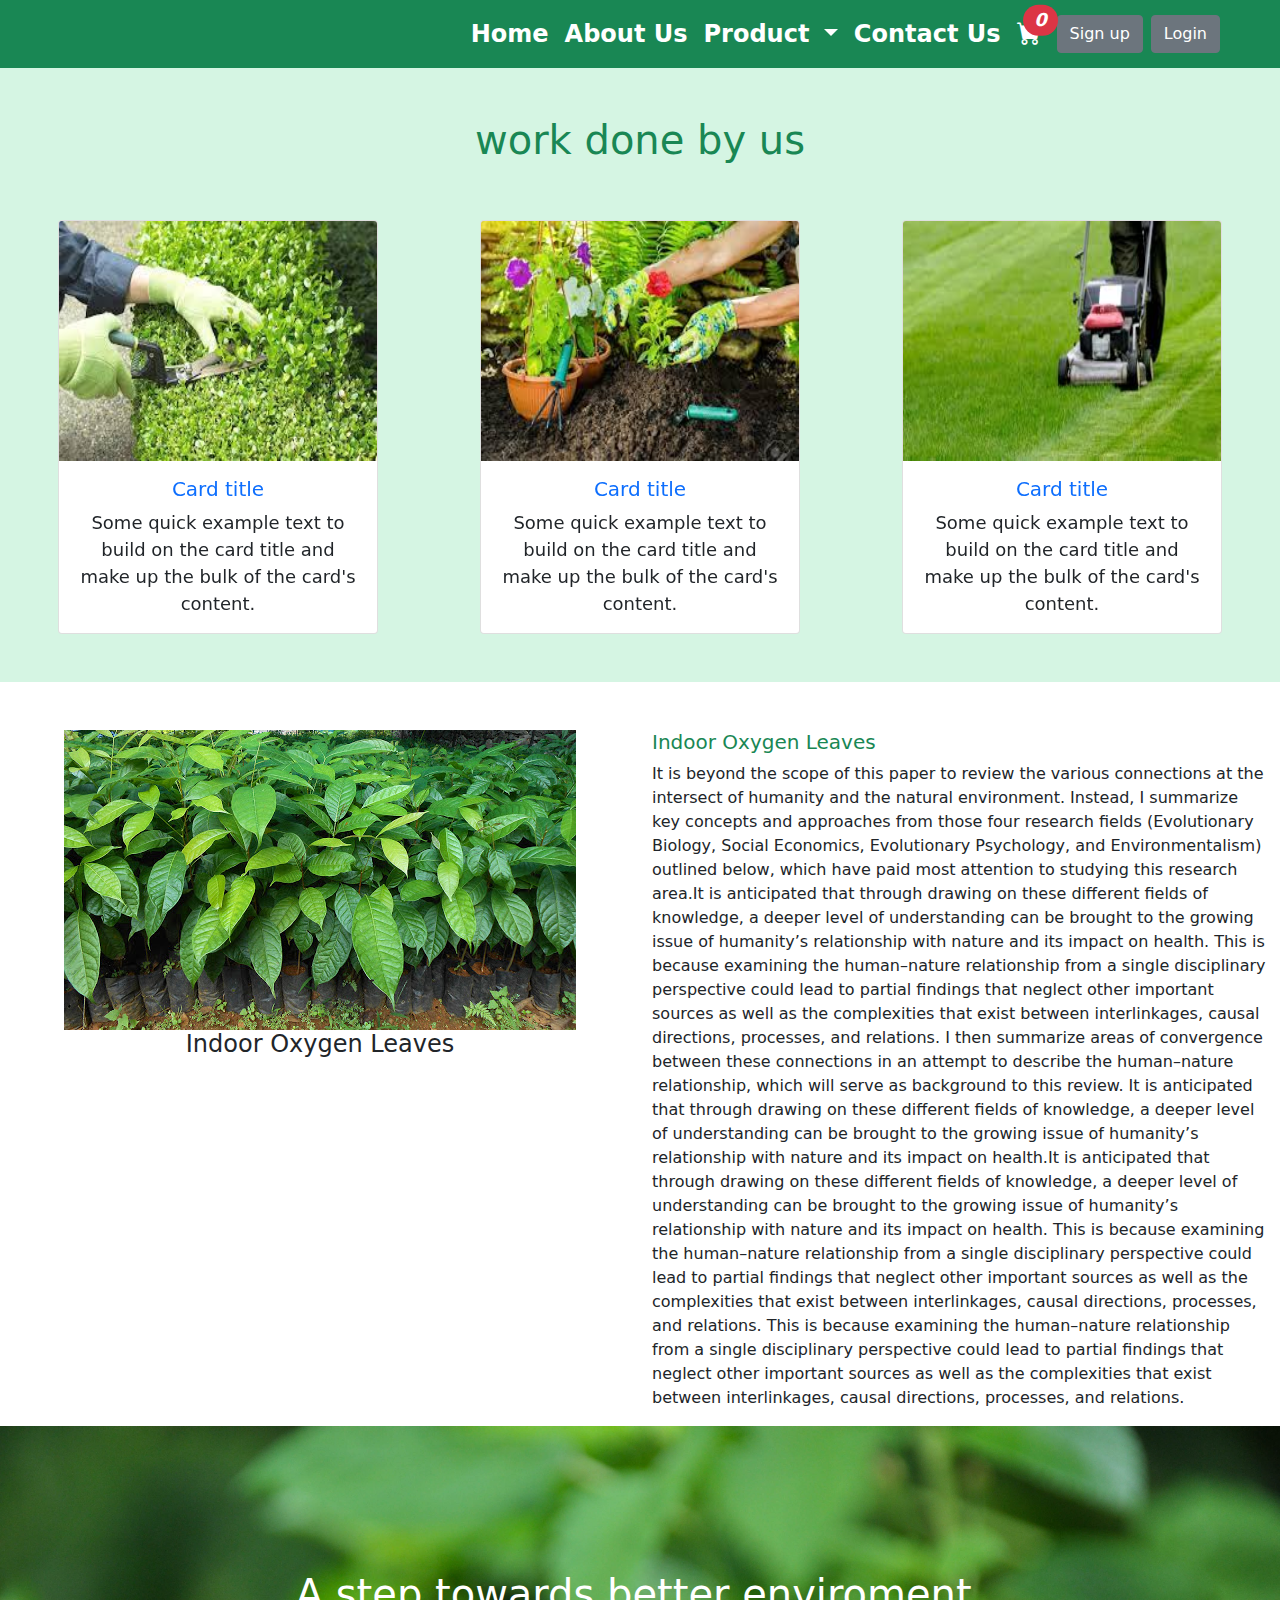
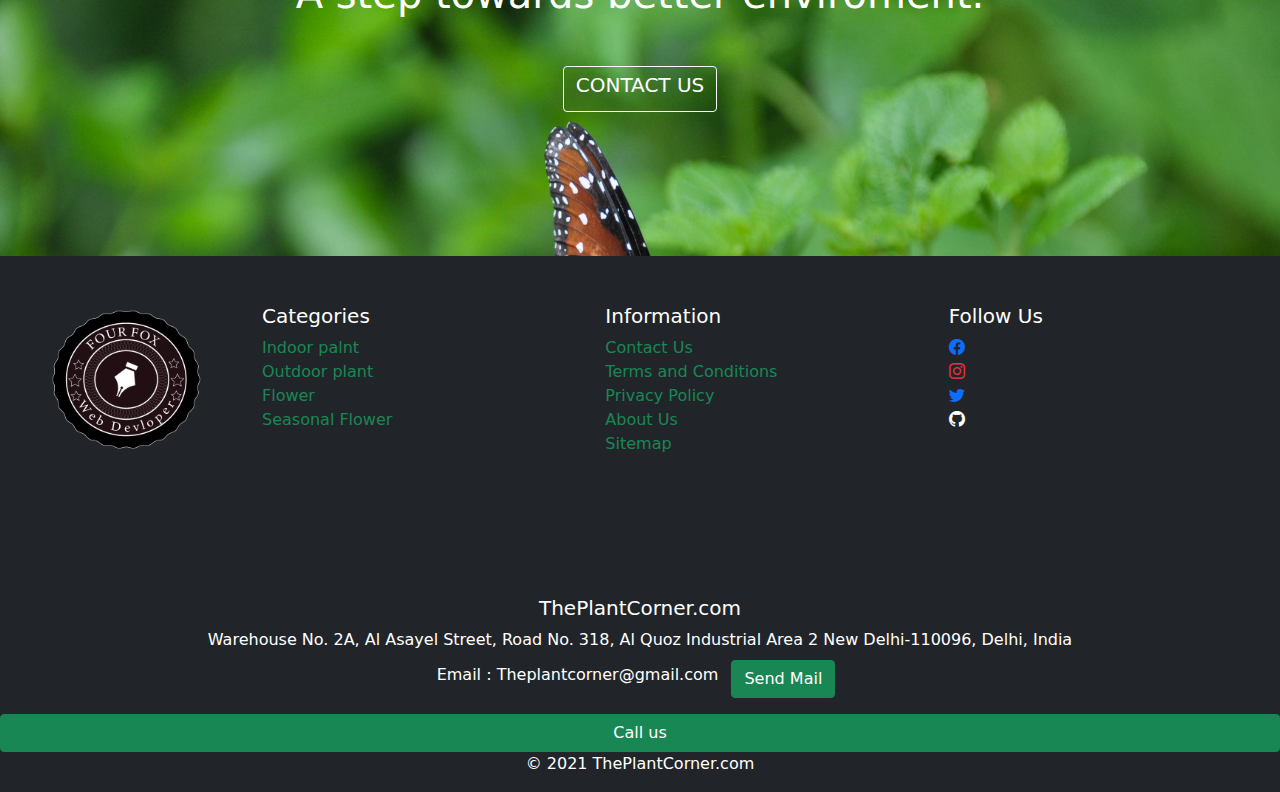
<file: about-us.html>
<!DOCTYPE html>
<html lang="en">
  <head>
    <meta charset="UTF-8" />
    <meta http-equiv="X-UA-Compatible" content="IE=edge" />
    <meta name="viewport" content="width=device-width, initial-scale=1.0" />

    <title>The Plant Corner/About</title>

    <!-- bootstarp css -->
    <link rel="stylesheet" type="text/css" href="css/bootstrap.min.css" />
    <!-- bootstarp icon css -->
    <link
      rel="stylesheet"
      href="https://cdn.jsdelivr.net/npm/bootstrap-icons@1.7.0/font/bootstrap-icons.css"
    />
    <!-- owl carousel css -->
    <link rel="stylesheet" type="text/css" href="css/owl.carousel.min.css" />
    <!-- font awesome icon css -->
    <link
      rel="stylesheet"
      href="https://cdnjs.cloudflare.com/ajax/libs/font-awesome/6.0.0-beta2/css/all.min.css"
      integrity="sha512-YWzhKL2whUzgiheMoBFwW8CKV4qpHQAEuvilg9FAn5VJUDwKZZxkJNuGM4XkWuk94WCrrwslk8yWNGmY1EduTA=="
      crossorigin="anonymous"
      referrerpolicy="no-referrer"
    />
    <!-- custom css jo mene linki h -->
    <link rel="stylesheet" type="text/css" href="css/style.css" />
    <!-- page links -->
    <link rel="stylesheet" href="index.html" />
    <link rel="stylesheet" href="product.html" />
    <link rel="stylesheet" href="contact.html" />
    <link rel="stylesheet" href="cart.html" />
    <link rel="stylesheet" href="sign-up.html">
  </head>
  <body>
    <!-- navigation bar -->
    <nav
      class="
        navbar navbar-expand-lg navbar-light
        bg-success
        position-sticky
        top-0
      "
    >
      <div class="container-fluid">
        <a class="navbar-brand text-white href="index.html"
          ><i class="fas fa-leaf fa-3x mx-3"></i></a>
        <button
          class="navbar-toggler"
          type="button"
          data-bs-toggle="collapse"
          data-bs-target="#navbarNav"
          aria-controls="navbarNav"
          aria-expanded="false"
          aria-label="Toggle navigation"
        >
          <span class="navbar-toggler-icon"></span>
        </button>
        <div
          class="collapse navbar-collapse justify-content-end mx-5"
          id="navbarNav"
        >
          <ul class="navbar-nav" id="nav-item">
            <li class="nav-item">
              <a class="nav-link active" aria-current="page" href="index.html"
                >Home</a
              >
            </li>
            <li class="nav-item">
              <a class="nav-link" href="about-us.html">About Us</a>
            </li>
            <li class="nav-item">
              <!-- dropdown  list for product link -->
              <div class="dropdown">
                <a class="dropdown-toggle nav-link" href="#" role="button" id="dropdownMenuLink" data-bs-toggle="dropdown" aria-expanded="false">
                  Product
                </a>
              
                <ul class="dropdown-menu bg-success" aria-labelledby="dropdownMenuLink">
                  <li><a class="dropdown-item nav-link" href="product.html">Product</a></li>
                  <li><a class="dropdown-item nav-link" href="product.html#indoor-plant">Indoor Palnt</a></li>
                  <li><a class="dropdown-item nav-link" href="product.html#outdoor-plant">Outdoor Plant</a></li>
                
                 
                  <li><a class="dropdown-item nav-link" href="product.html#flowers">Flower</a></li>
                  <li><a class="dropdown-item nav-link" href="product.html#seasonal-flower">Seasonal Flower</a></li>
                </ul>
              </div>

              
            </li>
            <li class="nav-item">
              <a class="nav-link" href="contact.html">Contact Us</a>
            </li>
            <li class="nav-item">
              <a class="nav-link" href="cart.html">
                <i class="position-relative bi bi-cart-fill">
                  <span
                  class="
                    position-absolute
                    top-0
                    start-100
                    translate-middle
                    badge
                    rounded-pill
                    bg-danger
                  "
                  id="about-cart"
                  >0
                </span>
                </i>
                </a>
            </li>
          </ul>
          <!--sign up page button -->
          <button type="button" class="btn btn-secondary mx-2"><a href="sign-up.html" class="text-white text-decoration-none">Sign up</a></button>

          <!-- Log In page button -->
          <button
            class="btn btn-secondary"
            onclick="document.getElementById('login').style.display='block'"
            style="width: auto"
          >
            Login
          </button>
          <!-- login page form -->
          <div id="login" class="login">
            <form method="post" action="mailto:lalitkumar9710888@gmail.com">
              <div class="container py-2" id="login-container">
                <h1 class="text-center mb-1">Login</h1>
                <div class="col text-center">
                  <i class="bi bi-person-circle fa-6x"></i>
                </div>
                <div class="row mb-2">
                  <label for="inputEmail3" class="col-form-label">Username/Email</label>
                  <div class="col">
                    <input
                      type="email"
                      class="form-control"
                      id="inputEmail3"
                      placeholder="Enter username/Email"
                      required
                    />
                  </div>
                </div>
                <div class="row mb-2">
                  <label for="inputPassword3" class="col-form-label"
                    >Password</label
                  >
                  <div class="col">
                    <input
                      type="password"
                      class="form-control"
                      id="inputPassword3"
                      placeholder="Enter password"
                      required
                    />
                  </div>
                </div>

                <div class="row mb-2">
                  <div class="col">
                    <div class="form-check">
                      <input
                        class="form-check-input"
                        type="checkbox"
                        id="gridCheck1"
                      />
                      <label class="form-check-label" for="gridCheck1">
                        Remember me
                      </label>
                    </div>
                  </div>
                </div>
                <button type="submit" class="btn btn-primary">
                  <a href="about-us.html" class="text-white text-decoration-none"
                    >Log in</a
                  >
                </button>

                <button
                  class="btn btn-danger my-2 mx-4"
                  onclick="document.getElementById('login').style.display='none'"
                >
                  Cancel
                </button>

                <div class="col-9">
                  <span>Forget <a href="#">Password?</a></span>
                </div>
              </div>
            </form>
          </div>
        </div>
      </div>
    </nav>

    <!-- Work Done By Us -->
    <div class="container-fluid pb-5 bg-" id="work-container">
      <h1 class="text-center text-success py-5">work done by us</h1>
      <div class="owl-carousel owl-theme" id="owl-slider2">
        <div class="card mx-auto" style="width: 20rem">
          <a href=""> <img src="images/work1.jfif" class="card-img-top" /></a>
          <div class="card-body text-center">
            <a href=""> <h5 class="card-title">Card title</h5></a>
            <p class="card-text">
              Some quick example text to build on the card title and make up the
              bulk of the card's content.
            </p>
          </div>
        </div>
        <div class="card mx-auto" style="width: 20rem">
          <a href=""><img src="images/work2.jfif" class="card-img-top" /></a>
          <div class="card-body text-center">
            <a href=""> <h5 class="card-title">Card title</h5></a>
            <p class="card-text">
              Some quick example text to build on the card title and make up the
              bulk of the card's content.
            </p>
          </div>
        </div>
        <div class="card mx-auto" style="width: 20rem">
          <a href=""> <img src="images/work3.jfif" class="card-img-top" /></a>
          <div class="card-body text-center">
            <a href=""> <h5 class="card-title">Card title</h5> </a>
            <p class="card-text">
              Some quick example text to build on the card title and make up the
              bulk of the card's content.
            </p>
          </div>
        </div>
        <div class="card mx-auto" style="width: 20rem">
          <a href=""> <img src="images/work4.jfif" class="card-img-top" /> </a>
          <div class="card-body text-center">
            <a href=""><h5 class="card-title">Card title</h5></a>
            <p class="card-text">
              Some quick example text to build on the card title and make up the
              bulk of the card's content.
            </p>
          </div>
        </div>
        <div class="card mx-auto" style="width: 20rem">
          <a href=""> <img src="images/work2.jfif" class="card-img-top" /></a>
          <div class="card-body text-center">
            <a href=""> <h5 class="card-title">Card title</h5></a>
            <p class="card-text">
              Some quick example text to build on the card title and make up the
              bulk of the card's content.
            </p>
          </div>
        </div>
      </div>
    </div>
    <!-- about us  -->
    <div class="container-fluid pt-5">
      <div class="row about-us justify-content-center">
      <div class="col-lg-6 text-center">
          <img src="images/plant5.jpg" class="img-fluid"/>
          <h4>Indoor Oxygen Leaves</h4>
        </div>
        
        <div class="col-lg-6">
          <h5 class="text-success">Indoor Oxygen Leaves</h5>
          <p>
            It is beyond the scope of this paper to review the various
            connections at the intersect of humanity and the natural
            environment. Instead, I summarize key concepts and approaches from
            those four research fields (Evolutionary Biology, Social Economics,
            Evolutionary Psychology, and Environmentalism) outlined below, which
            have paid most attention to studying this research area.It is anticipated that through drawing
            on these different fields of knowledge, a deeper level of
            understanding can be brought to the growing issue of humanity’s
            relationship with nature and its impact on health. This is because
            examining the human–nature relationship from a single disciplinary
            perspective could lead to partial findings that neglect other
            important sources as well as the complexities that exist between
            interlinkages, causal directions, processes, and relations. I then
            summarize areas of convergence between these connections in an
            attempt to describe the human–nature relationship, which will serve
            as background to this review. It is anticipated that through drawing
            on these different fields of knowledge, a deeper level of
            understanding can be brought to the growing issue of humanity’s
            relationship with nature and its impact on health.It is anticipated that through drawing
            on these different fields of knowledge, a deeper level of
            understanding can be brought to the growing issue of humanity’s
            relationship with nature and its impact on health. This is because
            examining the human–nature relationship from a single disciplinary
            perspective could lead to partial findings that neglect other
            important sources as well as the complexities that exist between
            interlinkages, causal directions, processes, and relations. This is because
            examining the human–nature relationship from a single disciplinary
            perspective could lead to partial findings that neglect other
            important sources as well as the complexities that exist between
            interlinkages, causal directions, processes, and relations.
          </p>
        </div>
      </div>
      </div>
    
    <!-- contact section -->
    <div class="container-fluid">
      <div class="row py-5" id="contact-row">
        <div class="col m-5 text-center">
          <h1 class="text-white my-5">A step towards better enviroment.</h1>
          <a
            class="btn btn-transparent border-light text-center text-white mb-5"
            href="contact.html"
            ><h5>CONTACT US</h5></a
          >
        </div>
      </div>
    </div>
    <!-- footer section -->
    <div class="container-fluid bg-dark pt-5">
      <div class="row justify-content-center" id="footer-row">
        <img class="d-flex" src="images/four-fox.png" alt="" />
        <div class="col d-flex">
          <ul class="list-unstyled">
            <h5 class="text-white">Categories</h5>
            <li>
              <a href="product.html#indoor-plant" class="text-decoration-none text-success"
                >Indoor palnt</a
              >
            </li>
            <li>
              <a href="product.html#outdoor-plant" class="text-decoration-none text-success"
                >Outdoor plant</a
              >
            </li>
           
           
            <li>
              <a href="product.html#flowers" class="text-decoration-none text-success">Flower</a>
            </li>
            <li>
              <a href="product.html#seasonal-flower" class="text-decoration-none text-success"
                >Seasonal Flower</a
              >
            </li>
          </ul>
        </div>

        <div class="col d-flex">
          <ul class="list-unstyled">
            <h5 class="text-white">Information</h5>
            <li>
              <a href="contact.html" class="text-decoration-none text-success"
                >Contact Us</a
              >
            </li>
            <li>
              <a href="" class="text-decoration-none text-success"
                >Terms and Conditions</a
              >
            </li>
            <li>
              <a href="" class="text-decoration-none text-success"
                >Privacy Policy</a
              >
            </li>

            <li>
              <a href="about-us.html" class="text-decoration-none text-success"
                >About Us</a
              >
            </li>
            <li>
              <a href="contact.html#sitemap" class="text-decoration-none text-success">Sitemap</a>
            </li>
          </ul>
        </div>
        <div class="col d-flex">
          <ul class="list-unstyled text-unstyled">
            <h5 class="text-white">Follow Us</h5>
            <li>
              <a href=""><i class="bi bi-facebook text-primary fa-2x"></i></a>
            </li>
            <li>
              <a href=""><i class="bi bi-instagram text-danger fa-2x"></i></a>
            </li>
            <li>
              <a href=""><i class="bi bi-twitter text-primary fa-2x"></i></a>
            </li>
            <li>
              <a href=""><i class="bi bi-github text-white fa-2x"></i></a>
            </li>
          </ul>
        </div>
      </div>
      <div class="row d-flex text-center text-white">
        <h5>ThePlantCorner.com</h5>
        <address>
          Warehouse No. 2A, Al Asayel Street, Road No. 318, Al Quoz Industrial
          Area 2 New Delhi-110096, Delhi, India <br />
          Email : Theplantcorner@gmail.com <a href="mailto:lalitkumar9710888@gmail.com" class="btn btn-success mx-2 mt-2">Send Mail</a>
        </address>

        <a href="tel:+91-9069883922" class="btn btn-success">Call us</a>
      </div>

      <div class="row text-center text-white">
        <p class="powered-by">© 2021 ThePlantCorner.com</p>
      </div>
    </div>

    <!-- script tags  -->
    <!-- jquery script -->
    <script src="js/jquery-3.6.0.min.js"></script>
    <!-- bootstrap script -->
    <script src="js/bootstrap.min.js"></script>
    <!-- owl carousel script -->
    <script src="js/owl.carousel.min.js"></script>
    <!-- script for render total number of item in cart logo -->
    <script>
      let cart = JSON.parse(localStorage.getItem("data"));
      let numitem = document.getElementById("about-cart");
      let total =0;
      cart.forEach((item) => {
           total +=item.numberofunits;
         });
         numitem.innerHTML=total;
         if(total==0){
        numitem.style.display="none";
      }
      else{
        numitem.style.display="block";  
      }
      </script>
    <!-- custom script jo mene likhi h  -->
    <script src="js/script.js"></script>
  </body>
</html>
</file>
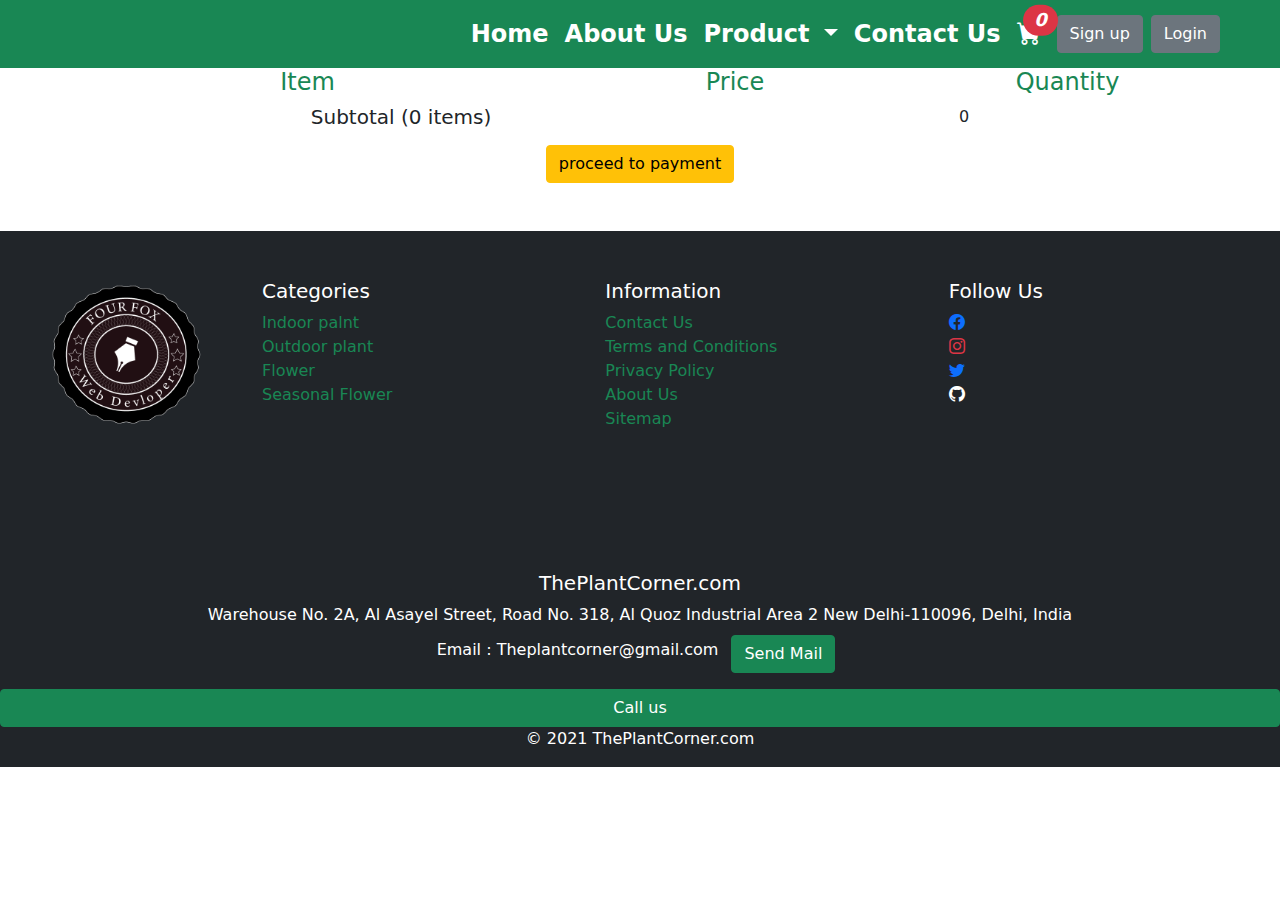
<file: cart.html>
<!DOCTYPE html>
<html lang="en">
  <head>
    <meta charset="UTF-8" />
    <meta http-equiv="X-UA-Compatible" content="IE=edge" />
    <meta name="viewport" content="width=device-width, initial-scale=1.0" />
    <title>The Plant Corner/Cartpage</title>

    <!-- bootstarp css -->
    <link rel="stylesheet" type="text/css" href="css/bootstrap.min.css" />
    <!-- bootstarp icon css -->
    <link
      rel="stylesheet"
      href="https://cdn.jsdelivr.net/npm/bootstrap-icons@1.7.0/font/bootstrap-icons.css"
    />
    <!-- owl carousel css -->
    <link rel="stylesheet" type="text/css" href="css/owl.carousel.min.css" />
    <!-- font awesome icon css -->
    <link
      rel="stylesheet"
      href="https://cdnjs.cloudflare.com/ajax/libs/font-awesome/6.0.0-beta2/css/all.min.css"
      integrity="sha512-YWzhKL2whUzgiheMoBFwW8CKV4qpHQAEuvilg9FAn5VJUDwKZZxkJNuGM4XkWuk94WCrrwslk8yWNGmY1EduTA=="
      crossorigin="anonymous"
      referrerpolicy="no-referrer"
    />
    <!-- custom css jo mene linki h -->
    <link rel="stylesheet" type="text/css" href="css/style.css" />
    <!-- page links -->
    <link rel="stylesheet" href="index.html" />
    <link rel="stylesheet" href="product.html" />
    <link rel="stylesheet" href="contact.html" />
    <link rel="stylesheet" href="cart.html" />
    <link rel="stylesheet" href="sign-up.html">
    

  </head>
  <body>
    <!-- navigation bar -->
    <nav
      class="
        navbar navbar-expand-lg navbar-light
        bg-success
        position-sticky
        top-0
      "
    >
      <div class="container-fluid">
        <a class="navbar-brand text-white" href="index.html"
          ><i class="fas fa-leaf fa-3x mx-3"></i></a>
        <button
          class="navbar-toggler"
          type="button"
          data-bs-toggle="collapse"
          data-bs-target="#navbarNav"
          aria-controls="navbarNav"
          aria-expanded="false"
          aria-label="Toggle navigation"
        >
          <span class="navbar-toggler-icon"></span>
        </button>
        <div
          class="collapse navbar-collapse justify-content-end mx-5"
          id="navbarNav"
        >
          <ul class="navbar-nav" id="nav-item">
            <li class="nav-item">
              <a class="nav-link active" aria-current="page" href="index.html"
                >Home</a
              >
            </li>
            <li class="nav-item">
              <a class="nav-link" href="about-us.html">About Us</a>
            </li>
            <li class="nav-item">
              <!-- dropdown  list for product link -->
              <div class="dropdown">
                <a class="dropdown-toggle nav-link" href="#" role="button" id="dropdownMenuLink" data-bs-toggle="dropdown" aria-expanded="false">
                  Product
                </a>
              
                <ul class="dropdown-menu bg-success" aria-labelledby="dropdownMenuLink">
                  <li><a class="dropdown-item nav-link" href="product.html">Product</a></li>
                  <li><a class="dropdown-item nav-link" href="product.html#indoor-plant">Indoor Palnt</a></li>
                  <li><a class="dropdown-item nav-link" href="product.html#outdoor-plant">Outdoor Plant</a></li>
                
                 
                  <li><a class="dropdown-item nav-link" href="product.html#flowers">Flower</a></li>
                  <li><a class="dropdown-item nav-link" href="product.html#seasonal-flower">Seasonal Flower</a></li>
                </ul>
              </div>

              
            </li>
            <li class="nav-item">
              <a class="nav-link" href="contact.html">Contact Us</a>
            </li>
            <li class="nav-item">
              <a class="nav-link" href="cart.html" target="_blank">
                <i class="position-relative bi bi-cart-fill">
                  <span
                  class="
                    position-absolute
                    top-0
                    start-100
                    translate-middle
                    badge
                    rounded-pill
                    bg-danger
                  "
                  id="cart-cart"
                  >0
                </span>
                </i>
                </a>
            </li>
          </ul>
          <!--sign up page button -->
          <button type="button" class="btn btn-secondary mx-2"><a href="sign-up.html" class="text-white text-decoration-none">Sign up</a></button>

          <!-- Log In page button -->
          <button
            class="btn btn-secondary"
            onclick="document.getElementById('login').style.display='block'"
            style="width: auto"
          >
            Login
          </button>
          <!-- login page form -->
          <div id="login" class="login">
            <form method="post" action="mailto:lalitkumar9710888@gmail.com">
              <div class="container py-2" id="login-container">
                <h1 class="text-center mb-1">Login</h1>
                <div class="col text-center">
                  <i class="bi bi-person-circle fa-6x"></i>
                </div>
                <div class="row mb-2">
                  <label for="inputEmail3" class="col-form-label">Username/Email</label>
                  <div class="col">
                    <input
                      type="email"
                      class="form-control"
                      id="inputEmail3"
                      placeholder="Enter username/Email"
                      required
                    />
                  </div>
                </div>
                <div class="row mb-2">
                  <label for="inputPassword3" class="col-form-label"
                    >Password</label
                  >
                  <div class="col">
                    <input
                      type="password"
                      class="form-control"
                      id="inputPassword3"
                      placeholder="Enter password"
                      required
                    />
                  </div>
                </div>

                <div class="row mb-2">
                  <div class="col">
                    <div class="form-check">
                      <input
                        class="form-check-input"
                        type="checkbox"
                        id="gridCheck1"
                      />
                      <label class="form-check-label" for="gridCheck1">
                        Remember me
                      </label>
                    </div>
                  </div>
                </div>
                <button type="submit" class="btn btn-primary">
                  <a href="about-us.html" class="text-white text-decoration-none"
                    >Log in</a
                  >
                </button>

                <button
                  class="btn btn-danger my-2 mx-4"
                  onclick="document.getElementById('login').style.display='none'"
                >
                  Cancel
                </button>

                <div class="col-9">
                  <span>Forget <a href="#">Password?</a></span>
                </div>
              </div>
            </form>
          </div>
        </div>
      </div>
    </nav>

    <!-- cart section   -->
    <div class="cart ">
      <div class="container">
          <div class="row justify-content-between">
              <div class="col-5 text-center text-success" ><h4>Item</h4></div>
              <div class="col-3 text-center text-success"><h4>Price</h4></div>
              <div class="col-3 text-center text-success"><h4>Quantity</h4></div>
          </div>
     <div class="cart-product" id="rendercart-item">
       <!--render cart items here  -->
     </div>
          <div class="row justify-content-center">
           <div class="col d-flex justify-content-around">
              <h5 id="cart-item">Subtotal (0 items)</h5>
              <p class="text-end" id="cart-price"><i class="fa fa-inr"></i>&nbsp 0</p>
           </div>
          </div>
          <div class="row mb-5">
              <div class="col text-center">
                  <a class="btn btn-warning" href="payment.html" target="_blank">proceed to payment</a>
              </div>
          </div>
      </div>
    </div>


<!-- footer section -->
    <div class="container-fluid bg-dark pt-5">
      <div class="row justify-content-center" id="footer-row">
        <img class="d-flex" src="images/four-fox.png" alt="" />
        <div class="col d-flex">
          <ul class="list-unstyled">
            <h5 class="text-white">Categories</h5>
            <li>
              <a href="product.html#indoor-plant" class="text-decoration-none text-success"
                >Indoor palnt</a
              >
            </li>
            <li>
              <a href="product.html#outdoor-plant" class="text-decoration-none text-success"
                >Outdoor plant</a
              >
            </li>
           
           
            <li>
              <a href="product.html#flowers" class="text-decoration-none text-success">Flower</a>
            </li>
            <li>
              <a href="product.html#seasonal-flower" class="text-decoration-none text-success"
                >Seasonal Flower</a
              >
            </li>
          </ul>
        </div>

        <div class="col d-flex">
          <ul class="list-unstyled">
            <h5 class="text-white">Information</h5>
            <li>
              <a href="contact.html" class="text-decoration-none text-success"
                >Contact Us</a
              >
            </li>
            <li>
              <a href="" class="text-decoration-none text-success"
                >Terms and Conditions</a
              >
            </li>
            <li>
              <a href="" class="text-decoration-none text-success"
                >Privacy Policy</a
              >
            </li>

            <li>
              <a href="about-us.html" class="text-decoration-none text-success"
                >About Us</a
              >
            </li>
            <li>
              <a href="contact.html#sitemap" class="text-decoration-none text-success">Sitemap</a>
            </li>
          </ul>
        </div>
        <div class="col d-flex">
          <ul class="list-unstyled text-unstyled">
            <h5 class="text-white">Follow Us</h5>
            <li>
              <a href=""><i class="bi bi-facebook text-primary fa-2x"></i></a>
            </li>
            <li>
              <a href=""><i class="bi bi-instagram text-danger fa-2x"></i></a>
            </li>
            <li>
              <a href=""><i class="bi bi-twitter text-primary fa-2x"></i></a>
            </li>
            <li>
              <a href=""><i class="bi bi-github text-white fa-2x"></i></a>
            </li>
          </ul>
        </div>
      </div>
      <div class="row d-flex text-center text-white">
        <h5>ThePlantCorner.com</h5>
        <address>
          Warehouse No. 2A, Al Asayel Street, Road No. 318, Al Quoz Industrial
          Area 2 New Delhi-110096, Delhi, India <br />
          Email : Theplantcorner@gmail.com <a href="mailto:lalitkumar9710888@gmail.com" class="btn btn-success mx-2 mt-2">Send Mail</a>
        </address>

        <a href="tel:+91-9069883922" class="btn btn-success">Call us</a>
      </div>

      <div class="row text-center text-white">
        <p class="powered-by">© 2021 ThePlantCorner.com</p>
      </div>
    </div>

    <!-- script tags  -->
    <!-- jquery script -->
    <script src="js/jquery-3.6.0.min.js"></script>
    <!-- bootstrap script -->
    <script src="js/bootstrap.min.js"></script>
    <!-- owl carousel script -->
    <script src="js/owl.carousel.min.js"></script>
    <!-- custom script jo mene likhi h  -->
    <script>
      // variable that access local storage value of data element
     let cart = JSON.parse(localStorage.getItem("data"));
   
    //variable that store a value of id element 
     let numitem = document.getElementById("cart-cart");
     let cartitem = document.getElementById("cart-item");
     let cartprice = document.getElementById("cart-price");
  

       updatetocart();
     
    


    // function that update cart
  function updatetocart(){
  renderCartpageItem();
  rendercartsubtotal();
  localStorage.setItem("data",JSON.stringify(cart));
 


};

  
// render products in cart page
function renderCartpageItem (){
let  rendercartproductE1= document.getElementById("rendercart-item")   
     rendercartproductE1.innerHTML = "";

   cart.forEach((item)=>{
   rendercartproductE1.innerHTML +=`
  <div class="row justify-content-between">
       <div class="col-5 text-center">
          <img class="img-fluid" src="${item.imgsrc}" alt="${item.name}" style="width: 15rem;">
          <h6 class=" mt-2">${item.name}</h6>
      </div>
      <div class="col-3 d-flex justify-content-center align-items-center">
          <small><i class="fa fa-inr"></i></small>${item.price}
      </div>
      <div class="col-3 d-flex justify-content-center align-items-center">
          <h6  class=" row btn minus d-inline-block mx-3" onclick="changeNumberOfUnitscart('minus', ${item.id})"><i class="bi bi-dash-circle-fill"></i></h6>
          <h6 class=" row number  d-inline-block">${item.numberofunits}</h6>
          <h6 class=" row btn plus  d-inline-block mx-3 " onclick="changeNumberOfUnitscart('plus', ${item.id})"><i class="bi bi-plus-circle-fill"></i></h6> 
                   
      </div>
      <div class="col-12 d-flex justify-content-center align-items-center">
      <button class="btn btn-primary mb-4 text-center" onclick="deletecartitem(${item.id})">Remove</button>
   </div>
   </div>
  `;
});
}

  //render total no of product in cart  and total amount  
 function   rendercartsubtotal(){
     let carttotalprice =0, carttotalitem=0;
     let total =0;
    cart.forEach((item)=> {
        carttotalprice += item.price*item.numberofunits;
        carttotalitem += item.numberofunits;
        });
    cartitem.innerHTML =`Subtotal (${ carttotalitem} items)`;
    cartprice.innerHTML =`<i class="fa fa-inr"></i>&nbsp ${ carttotalprice.toFixed(2)}`;
  //  this fuction is show no of item in cart logo
    cart.forEach((item) => {
         total +=item.numberofunits;
       });
       numitem.innerHTML=total;
       if(total==0){
        numitem.style.display="none";
      }
      else{
        numitem.style.display="block";  
      }
  }
  
  //change no of units in cart
  function changeNumberOfUnitscart(action,id){
    cart = cart.map((item)=>{
      let oldnumberofunits = item.numberofunits
      if(item.id===id)
      {
        if(action==='minus' && oldnumberofunits > 1)
        {
          oldnumberofunits--;
        
        }
        else if(action ==='plus' && oldnumberofunits < item.instock)
        {
          oldnumberofunits++;
        }
      };
        return{
          ...item,
          numberofunits:oldnumberofunits,
        };
   
    });
    updatetocart();
}
// delete funtion to delete item from cart
function deletecartitem(id){
cart = cart.filter((item)=>item.id !==id);
updatetocart();
}
     </script>
    <script src="js/product.js"></script>
    <script src="js/script.js"></script>
  </body>
</html>
</file>
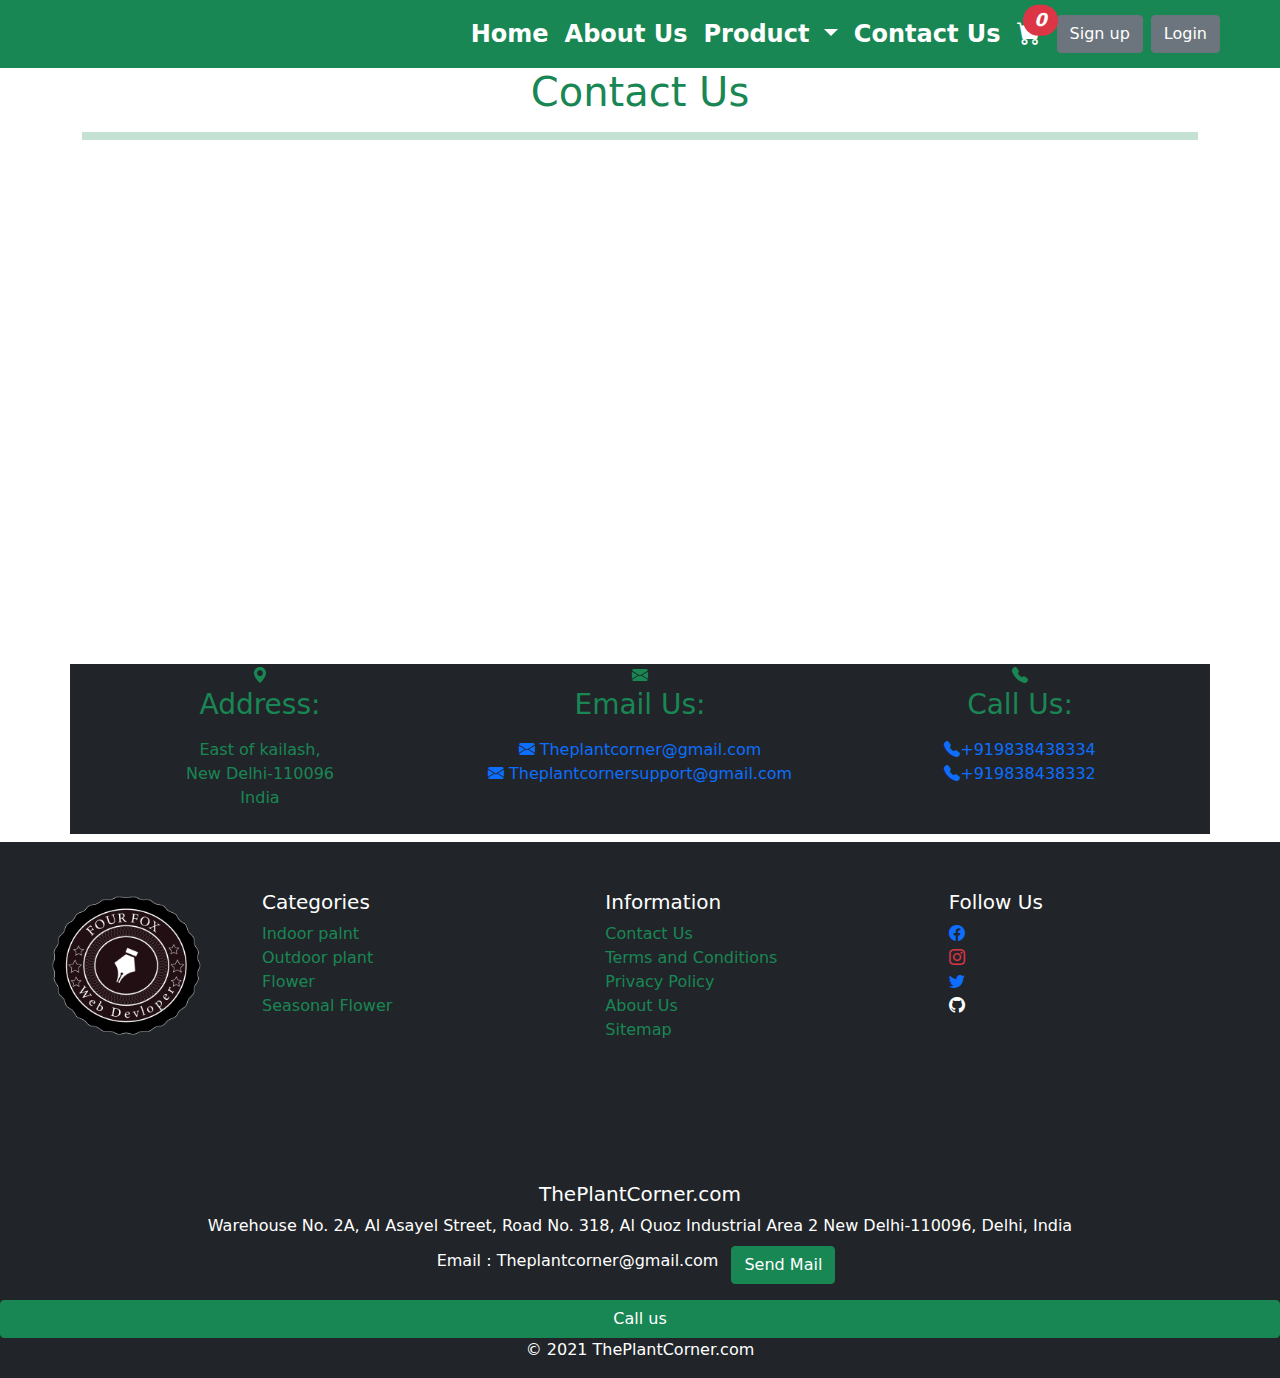
<file: contact.html>
<!DOCTYPE html>
<html lang="en">
  <head>
    <meta charset="UTF-8" />
    <meta http-equiv="X-UA-Compatible" content="IE=edge" />
    <meta name="viewport" content="width=device-width, initial-scale=1.0" />
    <title>The Plant Corner/About</title>

    <!-- bootstarp css -->
    <link rel="stylesheet" type="text/css" href="css/bootstrap.min.css" />
    <!-- bootstarp icon css -->
    <link
      rel="stylesheet"
      href="https://cdn.jsdelivr.net/npm/bootstrap-icons@1.7.0/font/bootstrap-icons.css"
    />
    <!-- owl carousel css -->
    <link rel="stylesheet" type="text/css" href="css/owl.carousel.min.css" />
    <!-- font awesome icon css -->
    <link
      rel="stylesheet"
      href="https://cdnjs.cloudflare.com/ajax/libs/font-awesome/6.0.0-beta2/css/all.min.css"
      integrity="sha512-YWzhKL2whUzgiheMoBFwW8CKV4qpHQAEuvilg9FAn5VJUDwKZZxkJNuGM4XkWuk94WCrrwslk8yWNGmY1EduTA=="
      crossorigin="anonymous"
      referrerpolicy="no-referrer"
    />
    <!-- custom css jo mene linki h -->
    <link rel="stylesheet" type="text/css" href="css/style.css" />
    <!-- page links -->
    <link rel="stylesheet" href="index.html" />
    <link rel="stylesheet" href="product.html" />
    <link rel="stylesheet" href="contact.html" />
    <link rel="stylesheet" href="cart.html" />
    <link rel="stylesheet" href="sign-up.html">
  </head>
  <body>
    <!-- navigation bar -->
    <nav
      class="
        navbar navbar-expand-lg navbar-light
        bg-success
        position-sticky
        top-0
      "
    >
      <div class="container-fluid">
        <a class="navbar-brand text-white" href="index.html"
          ><i class="fas fa-leaf fa-3x mx-3"></i></a>
        <button
          class="navbar-toggler"
          type="button"
          data-bs-toggle="collapse"
          data-bs-target="#navbarNav"
          aria-controls="navbarNav"
          aria-expanded="false"
          aria-label="Toggle navigation"
        >
          <span class="navbar-toggler-icon"></span>
        </button>
        <div
          class="collapse navbar-collapse justify-content-end mx-5"
          id="navbarNav"
        >
          <ul class="navbar-nav" id="nav-item">
            <li class="nav-item">
              <a class="nav-link active" aria-current="page" href="index.html"
                >Home</a
              >
            </li>
            <li class="nav-item">
              <a class="nav-link" href="about-us.html">About Us</a>
            </li>
            <li class="nav-item">
              <!-- dropdown  list for product link -->
              <div class="dropdown">
                <a class="dropdown-toggle nav-link" href="#" role="button" id="dropdownMenuLink" data-bs-toggle="dropdown" aria-expanded="false">
                  Product
                </a>
              
                <ul class="dropdown-menu bg-success" aria-labelledby="dropdownMenuLink">
                  <li><a class="dropdown-item nav-link" href="product.html">Product</a></li>
                  <li><a class="dropdown-item nav-link" href="product.html#indoor-plant">Indoor Palnt</a></li>
                  <li><a class="dropdown-item nav-link" href="product.html#outdoor-plant">Outdoor Plant</a></li>
                
                 
                  <li><a class="dropdown-item nav-link" href="product.html#flowers">Flower</a></li>
                  <li><a class="dropdown-item nav-link" href="product.html#seasonal-flower">Seasonal Flower</a></li>
                </ul>
              </div>

              
            </li>
            <li class="nav-item">
              <a class="nav-link" href="contact.html">Contact Us</a>
            </li>
            <li class="nav-item">
              <a class="nav-link" href="cart.html">
                <i class="position-relative bi bi-cart-fill">
                  <span
                  class="
                    position-absolute
                    top-0
                    start-100
                    translate-middle
                    badge
                    rounded-pill
                    bg-danger
                  "
                  id="contact-cart"
                  >0
                </span>
                </i>
                </a>
            </li>
          </ul>
          <!--sign up page button -->
          <button type="button" class="btn btn-secondary mx-2"><a href="sign-up.html" class="text-white text-decoration-none">Sign up</a></button>

          <!-- Log In page button -->
          <button
            class="btn btn-secondary"
            onclick="document.getElementById('login').style.display='block'"
            style="width: auto"
          >
            Login
          </button>
          <!-- login page form -->
          <div id="login" class="login">
            <form method="post" action="mailto:lalitkumar9710888@gmail.com">
              <div class="container py-2" id="login-container">
                <h1 class="text-center mb-1">Login</h1>
                <div class="col text-center">
                  <i class="bi bi-person-circle fa-6x"></i>
                </div>
                <div class="row mb-2">
                  <label for="inputEmail3" class="col-form-label">Username/Email</label>
                  <div class="col">
                    <input
                      type="email"
                      class="form-control"
                      id="inputEmail3"
                      placeholder="Enter username/Email"
                      required
                    />
                  </div>
                </div>
                <div class="row mb-2">
                  <label for="inputPassword3" class="col-form-label"
                    >Password</label
                  >
                  <div class="col">
                    <input
                      type="password"
                      class="form-control"
                      id="inputPassword3"
                      placeholder="Enter password"
                      required
                    />
                  </div>
                </div>

                <div class="row mb-2">
                  <div class="col">
                    <div class="form-check">
                      <input
                        class="form-check-input"
                        type="checkbox"
                        id="gridCheck1"
                      />
                      <label class="form-check-label" for="gridCheck1">
                        Remember me
                      </label>
                    </div>
                  </div>
                </div>
                <button type="submit" class="btn btn-primary">
                  <a href="about-us.html" class="text-white text-decoration-none"
                    >Log in</a
                  >
                </button>

                <button
                  class="btn btn-danger my-2 mx-4"
                  onclick="document.getElementById('login').style.display='none'"
                >
                  Cancel
                </button>

                <div class="col-9">
                  <span>Forget <a href="#">Password?</a></span>
                </div>
              </div>
            </form>
          </div>
        </div>
      </div>
    </nav>

   <!-- contact page -->
   <div class="container">
   <h1 class="text-center  text-success ">Contact Us</h1>
   <hr class="bg-success pb-2">

   <div class="row" id="sitemap">
   <iframe class="mt-2" src="https://www.google.com/maps/embed?pb=!1m18!1m12!1m3!1d3504.359283470069!2d77.24102081440542!3d28.558972094158648!2m3!1f0!2f0!3f0!3m2!1i1024!2i768!4f13.1!3m3!1m2!1s0x390ce3b5a63d9d69%3A0x2318e552fef1bc19!2sSapna%20Nursery!5e0!3m2!1sen!2sin!4v1638516919621!5m2!1sen!2sin" width="100%" height="500rem" style="border:0;" allowfullscreen="" loading="lazy"></iframe>
</div>
  <div class="row bg-dark mb-2 justify-content-center">
      <div class="col text-success text-center">
        <i class="bi bi-geo-alt-fill fa-5x"></i>
        <h3 class="mb-3" >Address:</h3>
        <p>East of kailash,<br>New Delhi-110096 <br>India</p>
      </div>
      <div class="col text-success text-center">
        <i class="bi bi-envelope-fill fa-5x"></i>
        <h3 class="mb-3" >Email Us:</h3>
        <a href="mailto:lalitkumar9710888@gmail.com" class="text-decoration-none"><i class="bi bi-envelope-fill"></i> Theplantcorner@gmail.com</a>
        <br>
        <a href="mailto:shubhamsharma7120@gmail.com" class="text-decoration-none"><i class="bi bi-envelope-fill"></i> Theplantcornersupport@gmail.com</a>
      </div>
      <div class="col text-success text-center mb-5">
        <i class="bi bi-telephone-fill fa-5x"></i>
        <h3 class="mb-3" >Call Us:</h3>
        <a href="tel:+91-9069883922" class="text-decoration-none"><i class="bi bi-telephone-fill"></i>+919838438334</a> <br>
        <a href="tel:+91-8700863422" class="text-decoration-none"><i class="bi bi-telephone-fill"></i>+919838438332</a>
      </div>
  </div> 
</div>

    <!-- footer section -->
    <div class="container-fluid bg-dark pt-5">
      <div class="row justify-content-center" id="footer-row">
        <img class="d-flex" src="images/four-fox.png" alt="" />
        <div class="col d-flex">
          <ul class="list-unstyled">
            <h5 class="text-white">Categories</h5>
            <li>
              <a href="product.html#indoor-plant" class="text-decoration-none text-success"
                >Indoor palnt</a
              >
            </li>
            <li>
              <a href="product.html#outdoor-plant" class="text-decoration-none text-success"
                >Outdoor plant</a
              >
            </li>
           
           
            <li>
              <a href="product.html#flowers" class="text-decoration-none text-success">Flower</a>
            </li>
            <li>
              <a href="product.html#seasonal-flower" class="text-decoration-none text-success"
                >Seasonal Flower</a
              >
            </li>
          </ul>
        </div>

        <div class="col d-flex">
          <ul class="list-unstyled">
            <h5 class="text-white">Information</h5>
            <li>
              <a href="contact.html" class="text-decoration-none text-success"
                >Contact Us</a
              >
            </li>
            <li>
              <a href="" class="text-decoration-none text-success"
                >Terms and Conditions</a
              >
            </li>
            <li>
              <a href="" class="text-decoration-none text-success"
                >Privacy Policy</a
              >
            </li>

            <li>
              <a href="about-us.html" class="text-decoration-none text-success"
                >About Us</a
              >
            </li>
            <li>
              <a href="contact.html#sitemap" class="text-decoration-none text-success">Sitemap</a>
            </li>
          </ul>
        </div>
        <div class="col d-flex">
          <ul class="list-unstyled text-unstyled">
            <h5 class="text-white">Follow Us</h5>
            <li>
              <a href=""><i class="bi bi-facebook text-primary fa-2x"></i></a>
            </li>
            <li>
              <a href=""><i class="bi bi-instagram text-danger fa-2x"></i></a>
            </li>
            <li>
              <a href=""><i class="bi bi-twitter text-primary fa-2x"></i></a>
            </li>
            <li>
              <a href=""><i class="bi bi-github text-white fa-2x"></i></a>
            </li>
          </ul>
        </div>
      </div>
      <div class="row d-flex text-center text-white">
        <h5>ThePlantCorner.com</h5>
        <address>
          Warehouse No. 2A, Al Asayel Street, Road No. 318, Al Quoz Industrial
          Area 2 New Delhi-110096, Delhi, India <br />
          Email : Theplantcorner@gmail.com <a href="mailto:lalitkumar9710888@gmail.com" class="btn btn-success mx-2 mt-2">Send Mail</a>
        </address>

        <a href="tel:+91-9069883922" class="btn btn-success">Call us</a>
      </div>

      <div class="row text-center text-white">
        <p class="powered-by">© 2021 ThePlantCorner.com</p>
      </div>
    </div>

    <!-- script tags  -->
    <!-- jquery script -->
    <script src="js/jquery-3.6.0.min.js"></script>
    <!-- bootstrap script -->
    <script src="js/bootstrap.min.js"></script>
    <!-- owl carousel script -->
    <script src="js/owl.carousel.min.js"></script>
<!-- script for render total number of item in cart logo -->
    <script>
    let cart = JSON.parse(localStorage.getItem("data"));
    let numitem = document.getElementById("contact-cart");
    let total =0;
    cart.forEach((item) => {
         total +=item.numberofunits;
       });
       numitem.innerHTML=total;
       if(total==0){
        numitem.style.display="none";
      }
      else{
        numitem.style.display="block";  
      }
    </script>
        <!-- custom script jo mene likhi h  -->
    <script src="js/script.js"></script>
  </body>
</html>
</file>
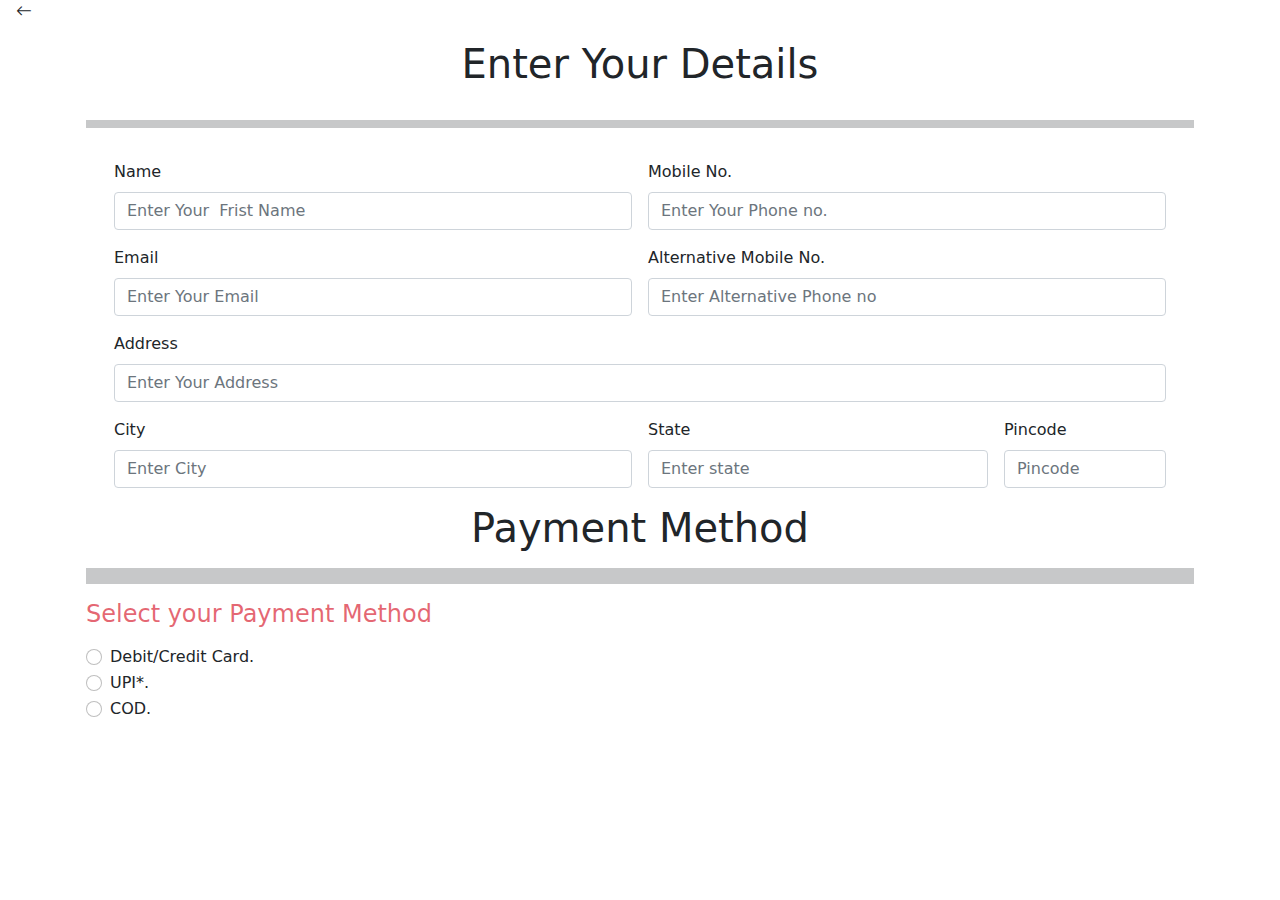
<file: payment.html>
<!DOCTYPE html>
<html lang="en">
  <head>
    <meta charset="UTF-8" />
    <meta http-equiv="X-UA-Compatible" content="IE=edge" />
    <meta name="viewport" content="width=device-width, initial-scale=1.0" />
    <title>The plant corner/payment Page</title>

    <!-- bootstarp css -->
    <link rel="stylesheet" type="text/css" href="css/bootstrap.min.css" />
    <!-- bootstarp icon css -->
    <link
      rel="stylesheet"
      href="https://cdn.jsdelivr.net/npm/bootstrap-icons@1.7.0/font/bootstrap-icons.css"
    />
    <!-- owl carousel css -->
    <link rel="stylesheet" type="text/css" href="css/owl.carousel.min.css" />
    <!-- font awesome icon css -->
    <link
      rel="stylesheet"
      href="https://cdnjs.cloudflare.com/ajax/libs/font-awesome/6.0.0-beta2/css/all.min.css"
      integrity="sha512-YWzhKL2whUzgiheMoBFwW8CKV4qpHQAEuvilg9FAn5VJUDwKZZxkJNuGM4XkWuk94WCrrwslk8yWNGmY1EduTA=="
      crossorigin="anonymous"
      referrerpolicy="no-referrer"
    />
    <!-- custom css jo mene linki h -->
    <link rel="stylesheet" type="text/css" href="css/style.css" />

    <!-- page links -->
    <link rel="stylesheet" href="about-us.html" />
    <link rel="stylesheet" href="product.html" />
    <link rel="stylesheet" href="contact.html" />
    <link rel="stylesheet" href="cart.html" />
  </head>
  <body>
    <a href="index.html" class="text-dark"><i class="bi bi-arrow-left fa-2x mx-3"></i></a>
    <div class="container p-3">
      <h1 class="text-center pb-3">Enter Your Details</h1>
      <hr class="pb-2" />
      <form class="p-3">
        <div class="container">
          <div class="row g-3">
            <div class="col-md-6">
              <label for="inputname" class="form-label">Name</label>
              <input
                type="Firstname"
                class="form-control"
                id="inputname"
                placeholder="Enter Your  Frist Name"
                required
              />
            </div>
            <div class="col-md-6">
              <label for="inputmoblie" class="form-label">Mobile No.</label>
              <input
                type="Lastname"
                class="form-control"
                id="inputmobile"
                placeholder="Enter Your Phone no."
                required
              />
            </div>
            <div class="col-md-6">
              <label for="inputEmail4" class="form-label">Email</label>
              <input
                type="email"
                class="form-control"
                id="inputEmail4"
                placeholder="Enter Your Email"
                required
              />
            </div>
            <div class="col-md-6">
              <label for="inputaltmobile" class="form-label"
                >Alternative Mobile No.</label
              >
              <input
                type="Lastname"
                class="form-control"
                id="inputaltmobile"
                placeholder="Enter Alternative Phone no"
                required
              />
            </div>

            <div class="col-12">
              <label for="inputAddress" class="form-label">Address</label>
              <input
                type="text"
                class="form-control"
                id="inputAddress"
                placeholder="Enter Your Address"
                required
              />
            </div>

            <div class="col-md-6">
              <label for="inputCity" class="form-label">City</label>
              <input
                type="text"
                class="form-control"
                id="inputCity"
                placeholder="Enter City"
                required
              />
            </div>
            <div class="col-md-4">
              <label for="inputState" class="form-label">State</label>
              <input
                type="text"
                class="form-control"
                id="inputstate"
                placeholder="Enter state"
                required
              />
            </div>
            <div class="col-md-2">
              <label for="inputZip" class="form-label">Pincode</label>
              <input
                type="text"
                class="form-control"
                id="inputZip"
                placeholder="Pincode"
                required
              />
            </div>
          </div>
        </div>
      </form>
      <!-- div for payment method option -->
      <h1 class="text-center">Payment Method</h1>
      <hr class="p-2" />
      <!-- radio button for debit/cerdit card payment -->
      <h4 class="pb-2 text-danger text-opacity-75">
        Select your Payment Method
      </h4>
      <div class="form-check">
        <input
          class="form-check-input"
          type="radio"
          name="flexRadioDefault"
          id="cardpayment"
          onclick="cardpayment();"
        />
        <label class="form-check-label" for="flexRadioDefault2">
          Debit/Credit Card.
        </label>
      </div>
      <!----------- Card details  form  ------------->
      <div id="cardpay">
        <form class="mt-3 text-center">
          <h5 class="mb-4">Enter Your Card Details</h5>
          <div class="row mb-3">
            <label
              for="Cardtype"
              class="col-sm-4 col-md-3 col-form-label text-center"
              >Card Type:</label
            >
            <div class="col-sm-6 col-md-5">
              <select id="Cardtype" class="form-select">
                <option selected>--Select Card Type--</option>
                <option>Visa</option>
                <option>Rupay</option>
                <option>Master card</option>
              </select>
            </div>
          </div>
          <div class="row mb-3">
            <label
              for="Cardnumber"
              class="col-sm-4 col-md-3 col-form-label text-center"
              >Card number:</label
            >
            <div class="col-sm-6 col-md-5">
              <input
                type="number"
                class="form-control"
                id="Cardnumber"
                required
              />
            </div>
          </div>
          <div class="row mb-3">
            <label
              for="Cardcvv"
              class="col-sm-4 col-md-3 col-form-label text-center"
              >Card CVV:</label
            >
            <div class="col-sm-2 col-md-2">
              <input type="number" class="form-control" id="Cardcvv" required />
            </div>
            <label
              for="Cardexpiry"
              class="col-sm-3 col-md-3 col-form-label text-center"
              >Card Expiry:</label
            >
            <div class="col-sm-3 col-md-4">
              <input
                type="date"
                class="form-control"
                id="Cardexpiry"
                required
              />
            </div>
          </div>
          <div class="row mb-3">
            <label
              for="Cardotp"
              class="col-sm-2 col-md-3 col-form-label text-center"
              >Enter OTP:</label
            >
            <div class="col-sm-6 col-md-3">
              <input type="text" class="form-control" id="Cardotp" required />
            </div>
          </div>
          <div class="row justify-content-center">
            <div class="col-3 mt-3 pay2">
              <button type="submit" class="btn btn-primary" id="cashbtn">
                Pay &nbsp;<i class="fa fa-inr"></i>
              </button>
            </div>
          </div>
        </form>
      </div>
      <!-- radio button for upi payment -->
      <div class="form-check">
        <input
          class="form-check-input"
          type="radio"
          name="flexRadioDefault"
          id="upipayment"
          onclick=" upipayment();"
        />
        <label class="form-check-label" for="flexRadioDefault2"> UPI*. </label>
      </div>
      <!-- UPI payment div -->

      <div class="row mt-3" id="upipay">
        <h5 class="mb-4">Enter Your Upi Address</h5>
        <div class="col d-flex mt-2">
          <label for="upi">UPI*:</label>
          <div class="row mx-2">
            <div class="col">
              <input type="text" class="form-control" id="upi" required />
            </div>
          </div>
        </div>
        <div class="row justify-content-center">
          <div class="col-3 mt-3 pay2">
            <button
              type="submit"
              class="btn btn-primary"
              id="upibtn"
              
            >
              Pay &nbsp;<i class="fa fa-inr"></i>
            </button>
          </div>
        </div>
      </div>
      <!-- radio button for cash on delivery  payment-->
      <div class="form-check">
        <input
          class="form-check-input"
          type="radio"
          name="flexRadioDefault"
          id="cashpayment"
          onclick="cashpayment();"
        />
        <label class="form-check-label" for="flexRadioDefault2"> COD. </label>
      </div>
    </div>

    <script>
      const cardpay = document.getElementById("cardpay");
      const upipay = document.getElementById("upipay");
      const cashpay = document.getElementById("cashpay");
      let cashpayTotal = document.getElementById("cashbtn");
      let upipayTotal = document.getElementById("upibtn");
      let total = 0;
      let cart = JSON.parse(localStorage.getItem("data"));
      cart.forEach((item) => {
        total += item.price * item.numberofunits;
      });
      cashpayTotal.innerHTML += total;
      upipayTotal.innerHTML += total;
    

      function cardpayment() {
        cardpay.style.display = "block";
        upipay.style.display = "none";
        cashpay.style.display = "none";
      }
      function upipayment() {
        cardpay.style.display = "none";
        upipay.style.display = "block";
        cashpay.style.display = "none";
        
      }
      function cashpayment() {
        cardpay.style.display = "none";
        upipay.style.display = "none";
        alert("Your Order has been Successfully booked");
      }
    </script>
  </body>
</html>
</file>
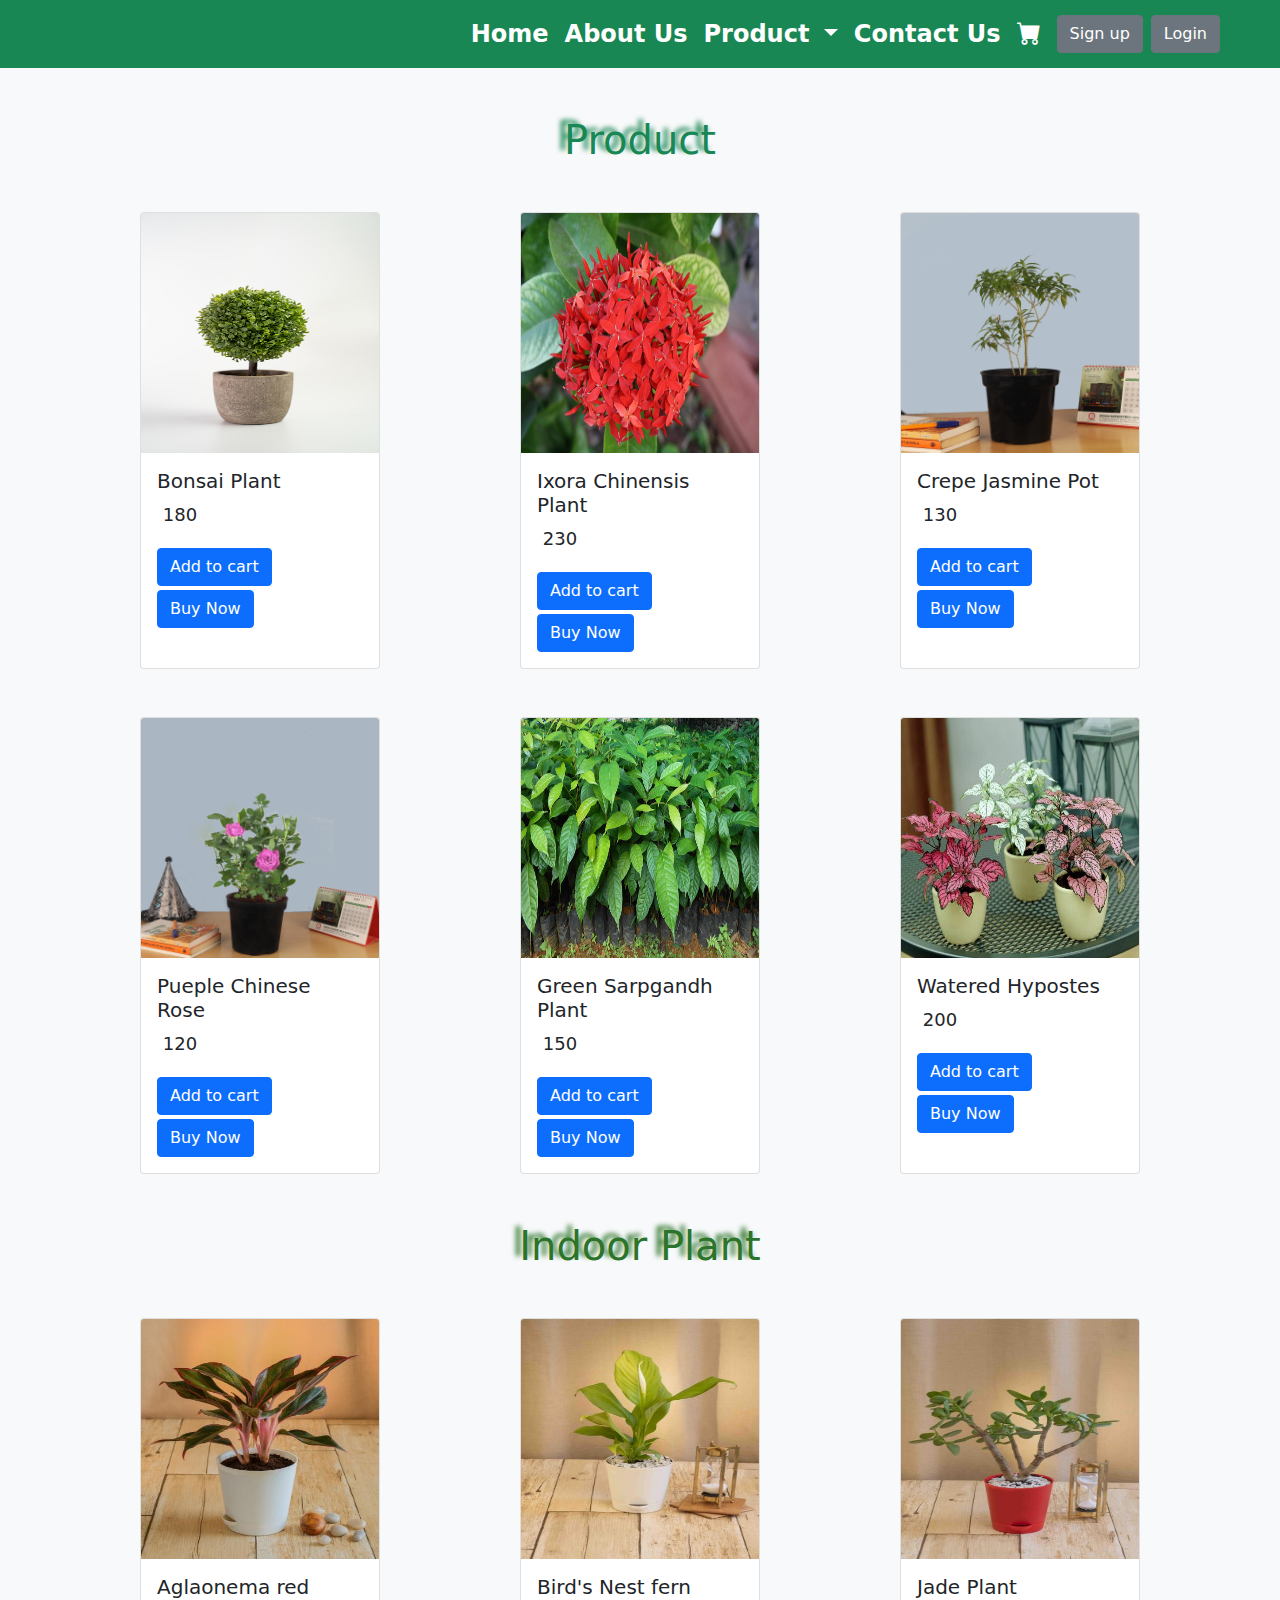
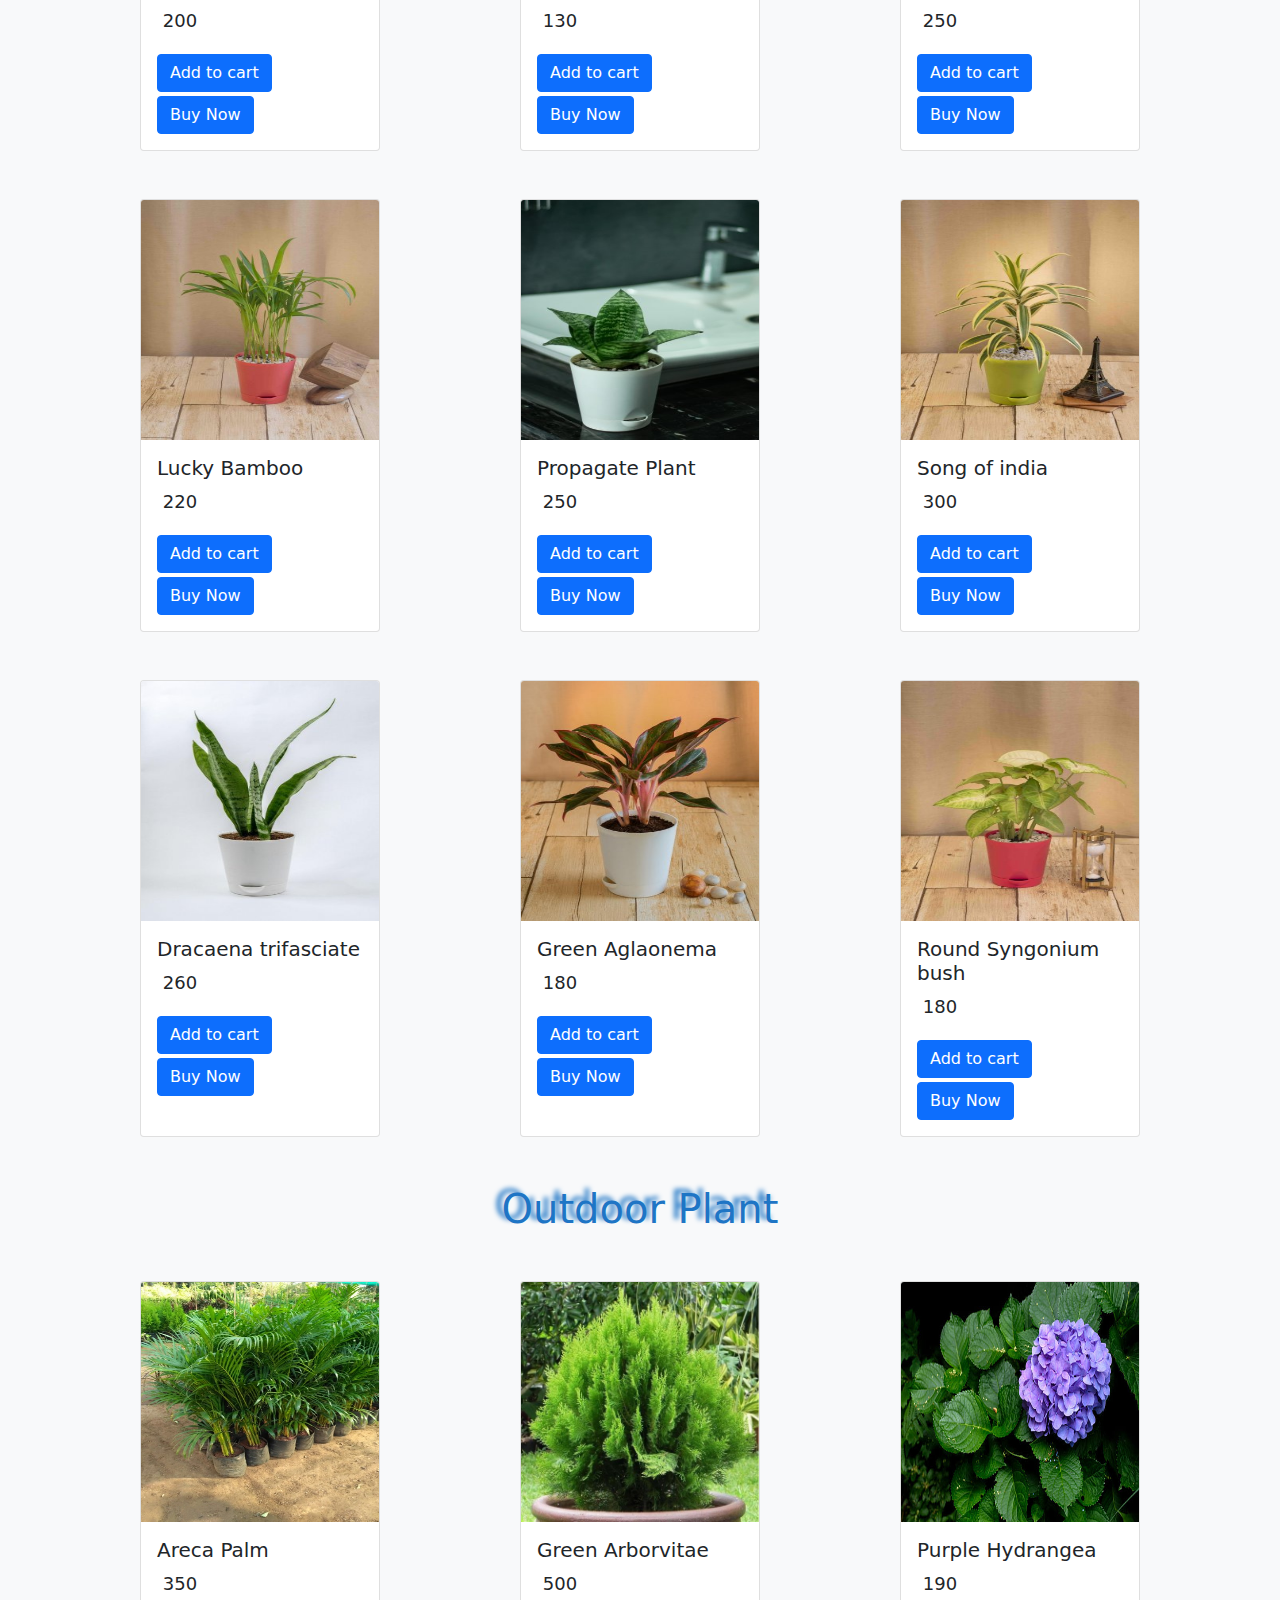
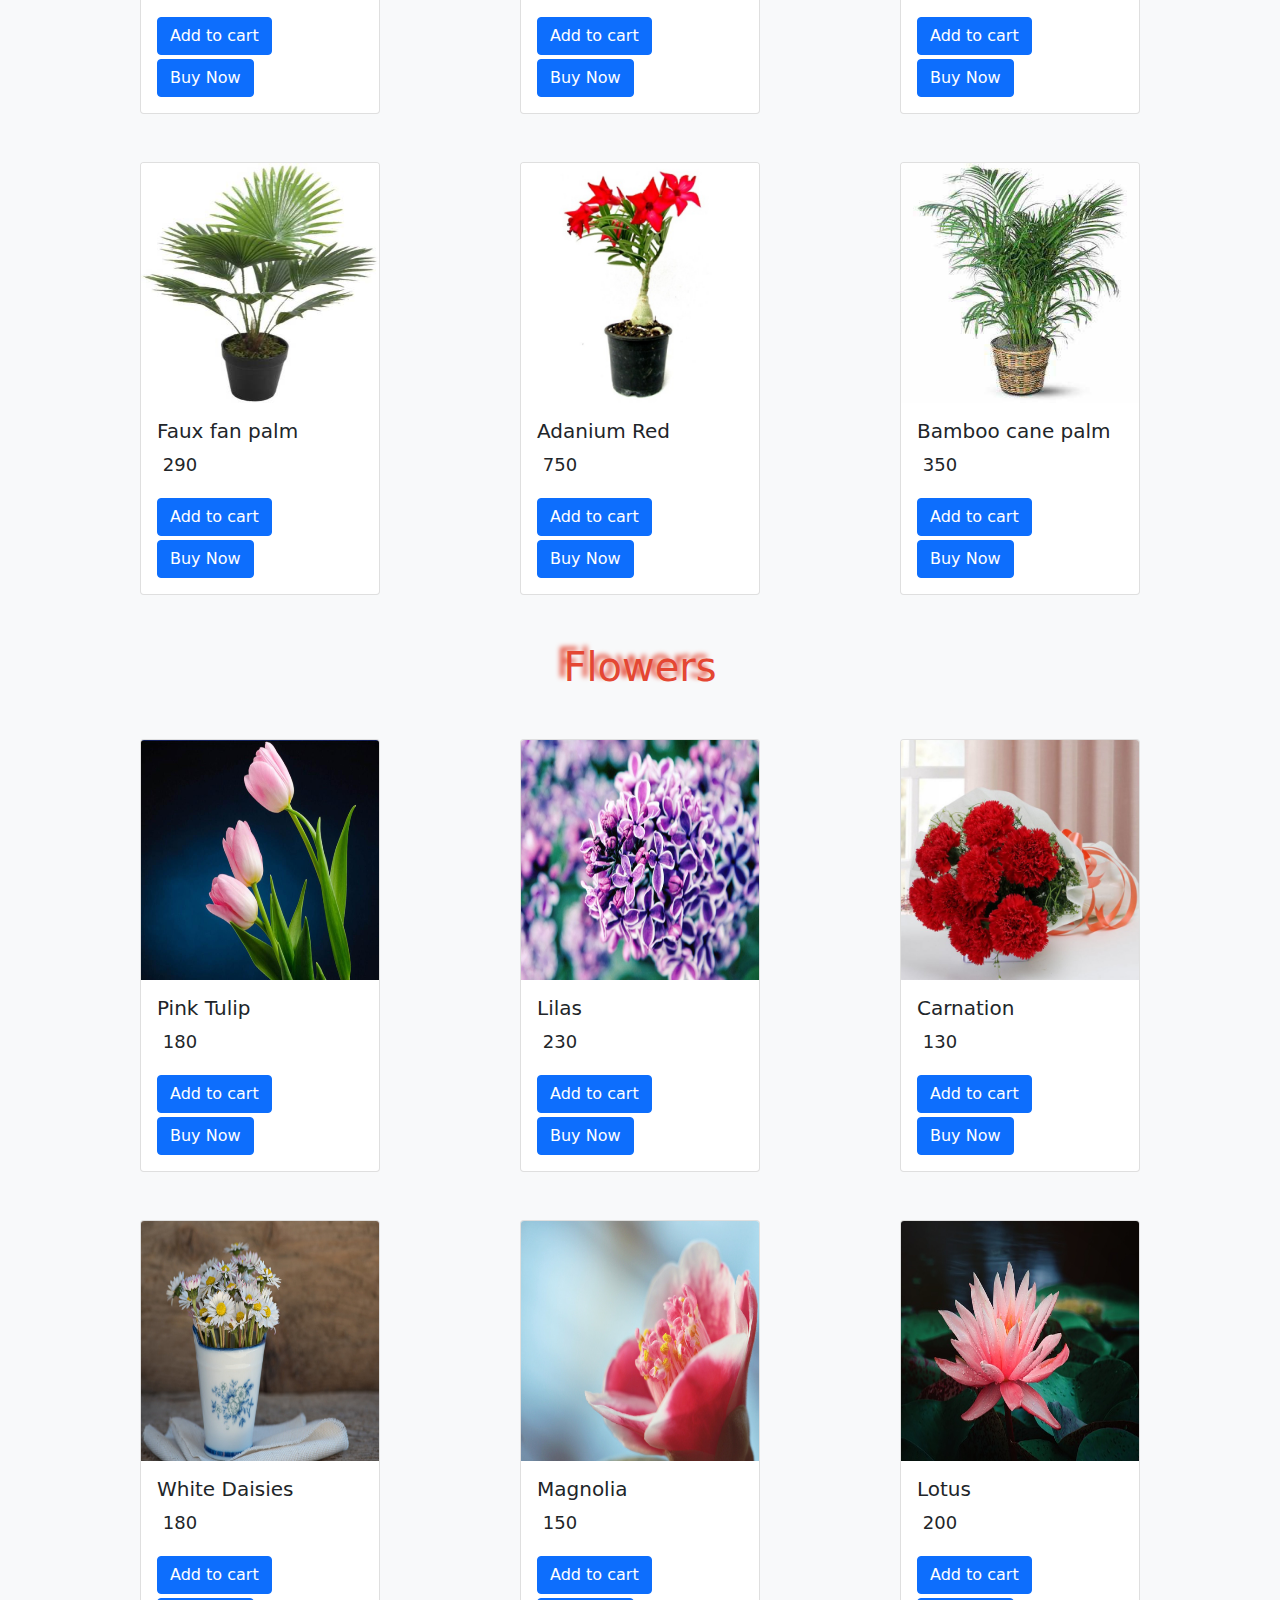
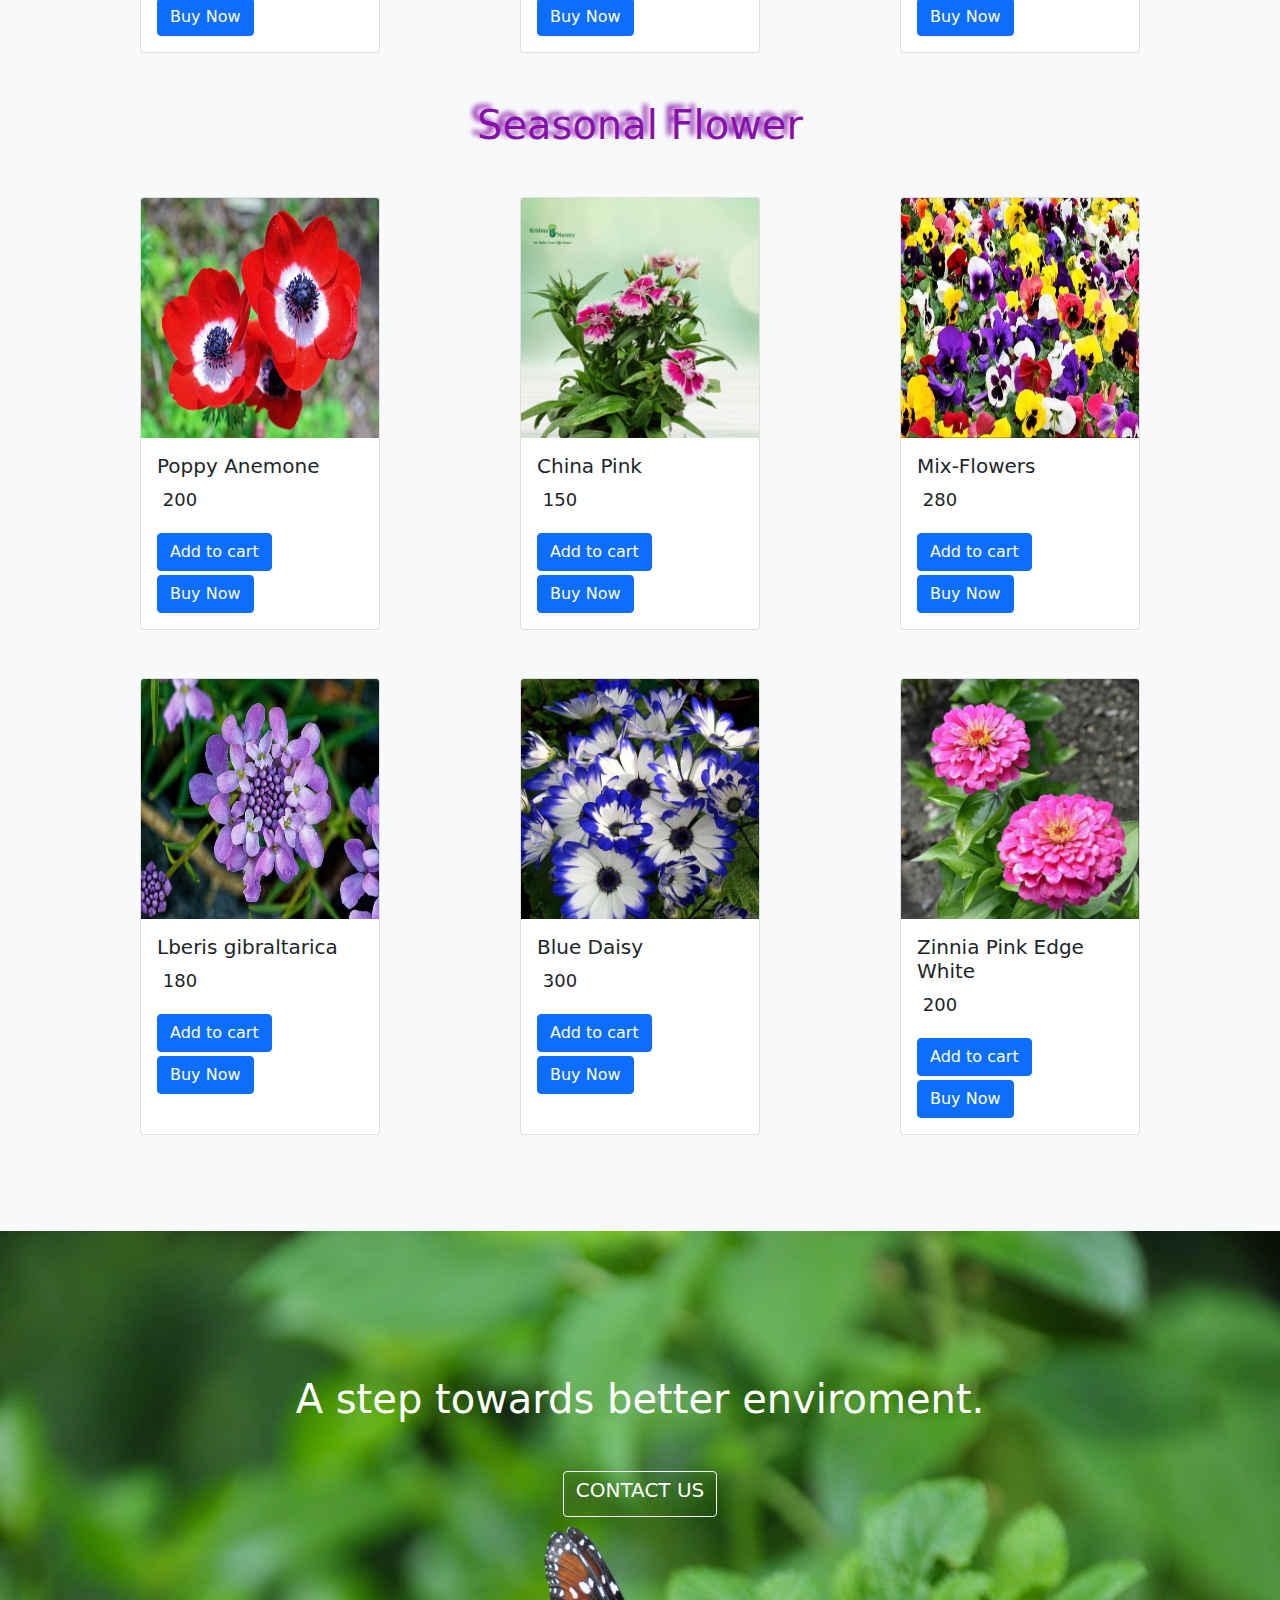
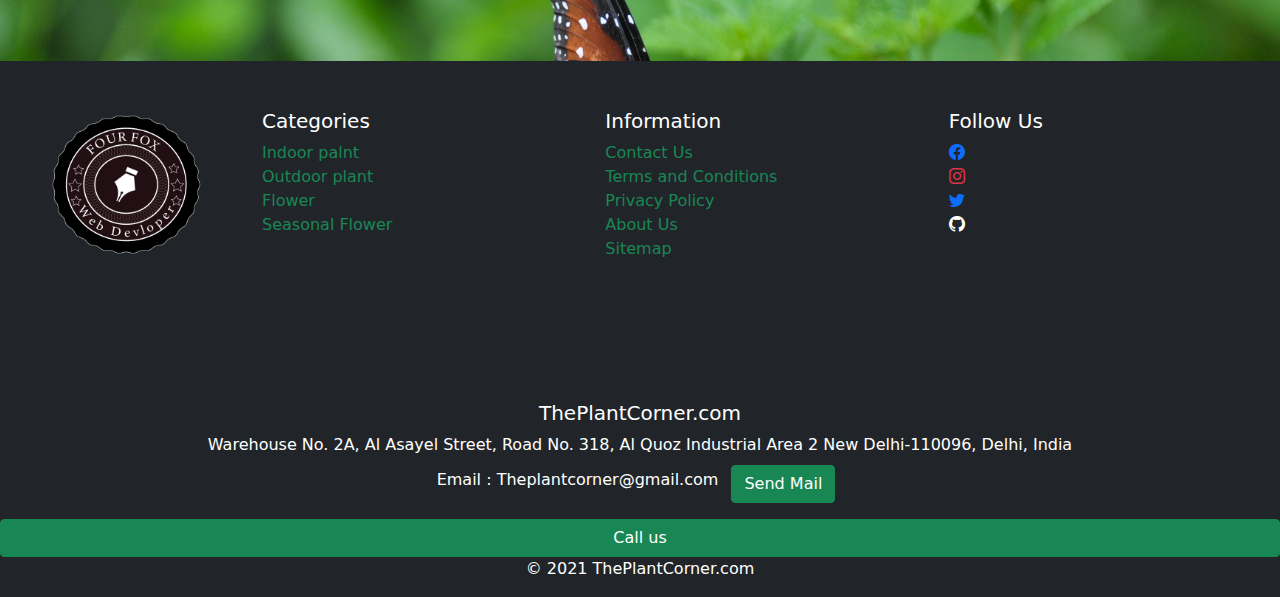
<file: product.html>
<!DOCTYPE html>
<html lang="en">

<head>
  <meta charset="UTF-8" />
  <meta http-equiv="X-UA-Compatible" content="IE=edge" />
  <meta name="viewport" content="width=device-width, initial-scale=1.0" />
  <title>The testing using GIT/Product</title>

  <!-- bootstarp css -->
  <link rel="stylesheet" type="text/css" href="css/bootstrap.min.css" />
  <!-- bootstarp icon css -->
  <link rel="stylesheet" href="https://cdn.jsdelivr.net/npm/bootstrap-icons@1.7.0/font/bootstrap-icons.css" />
  <!-- owl carousel css -->
  <link rel="stylesheet" type="text/css" href="css/owl.carousel.min.css" />
  <!-- font awesome icon css -->
  <link rel="stylesheet" href="https://cdnjs.cloudflare.com/ajax/libs/font-awesome/6.0.0-beta2/css/all.min.css"
    integrity="sha512-YWzhKL2whUzgiheMoBFwW8CKV4qpHQAEuvilg9FAn5VJUDwKZZxkJNuGM4XkWuk94WCrrwslk8yWNGmY1EduTA=="
    crossorigin="anonymous" referrerpolicy="no-referrer" />
  <!-- custom css jo mene linki h -->
  <link rel="stylesheet" type="text/css" href="css/style.css" />
  <!-- page links -->
  <link rel="stylesheet" href="about-us.html" />
  <link rel="stylesheet" href="product.html" />
  <link rel="stylesheet" href="contact.html" />
  <link rel="stylesheet" href="cart.html" />
  <link rel="stylesheet" href="sign-up.html" />
</head>

<body class="bg-light ">
  <!-- navigation bar -->
  <nav class="
        navbar navbar-expand-lg navbar-light
        bg-success
        position-sticky
        top-0
      ">
    <div class="container-fluid">
      <a class="navbar-brand text-white" href="index.html"><i class="fas fa-leaf fa-3x mx-3"></i></a>
      <button class="navbar-toggler" type="button" data-bs-toggle="collapse" data-bs-target="#navbarNav"
        aria-controls="navbarNav" aria-expanded="false" aria-label="Toggle navigation">
        <span class="navbar-toggler-icon"></span>
      </button>
      <div class="collapse navbar-collapse justify-content-end mx-5" id="navbarNav">
        <ul class="navbar-nav" id="nav-item">
          <li class="nav-item">
            <a class="nav-link active" aria-current="page" href="index.html">Home</a>
          </li>
          <li class="nav-item">
            <a class="nav-link" href="about-us.html">About Us</a>
          </li>
          <li class="nav-item">
            <!-- dropdown list for products link -->
            <div class="dropdown">
              <a class="dropdown-toggle nav-link" href="#" role="button" id="dropdownMenuLink" data-bs-toggle="dropdown"
                aria-expanded="false">
                Product
              </a>

              <ul class="dropdown-menu bg-success" aria-labelledby="dropdownMenuLink">
                <li>
                  <a class="dropdown-item nav-link" href="product.html">Product</a>
                </li>
                <li>
                  <a class="dropdown-item nav-link" href="product.html#indoor-plant">Indoor Palnt</a>
                </li>
                <li>
                  <a class="dropdown-item nav-link" href="product.html#outdoor-plant">Outdoor Plant</a>
                </li>

                <li><a class="dropdown-item nav-link" href="product.html#flowers">Flower</a></li>
                <li>
                  <a class="dropdown-item nav-link" href="product.html#seasonal-flower">Seasonal Flower</a>
                </li>
              </ul>
            </div>
          </li>
          <li class="nav-item">
            <a class="nav-link" href="contact.html">Contact Us</a>
          </li>
          <li class="nav-item">
            <a class="nav-link " href="cart.html" >
              
              <i class="position-relative bi bi-cart-fill">
                <span
                    class="
                      position-absolute
                      top-0
                      start-100
                      translate-middle
                      badge
                      rounded-pill
                      bg-danger
                    "
                    id="numofcart"
                    >0
                  </span>
              </i>
     
              </a>
          </li>
        </ul>
        <!--sign up page button -->
        <button type="button" class="btn btn-secondary mx-2">
          <a href="sign-up.html" class="text-white text-decoration-none">Sign up</a>
        </button>

        <!-- Log In page button -->
        <button class="btn btn-secondary" onclick="document.getElementById('login').style.display='block'"
          style="width: auto">
          Login
        </button>
        <!-- login page form -->
        <div id="login" class="login">
          <form method="post" action="mailto:lalitkumar9710888@gmail.com">
            <div class="container py-2" id="login-container">
              <h1 class="text-center mb-1">Login</h1>
              <div class="col text-center">
                <i class="bi bi-person-circle fa-6x"></i>
              </div>
              <div class="row mb-2">
                <label for="inputEmail3" class="col-form-label">Username/Email</label>
                <div class="col">
                  <input type="email" class="form-control" id="inputEmail3" placeholder="Enter username/Email"
                    required />
                </div>
              </div>
              <div class="row mb-2">
                <label for="inputPassword3" class="col-form-label">Password</label>
                <div class="col">
                  <input type="password" class="form-control" id="inputPassword3" placeholder="Enter password"
                    required />
                </div>
              </div>

              <div class="row mb-2">
                <div class="col">
                  <div class="form-check">
                    <input class="form-check-input" type="checkbox" id="gridCheck1" />
                    <label class="form-check-label" for="gridCheck1">
                      Remember me
                    </label>
                  </div>
                </div>
              </div>
              <button type="submit" class="btn btn-primary">
                <a href="index.html" class="text-white text-decoration-none">Log in</a>
              </button>

              <button class="btn btn-danger my-2 mx-4" onclick="document.getElementById('login').style.display='none'">
                Cancel
              </button>

              <div class="col-9">
                <span>Forget <a href="#">Password?</a></span>
              </div>
            </div>
          </form>
        </div>
      </div>
    </div>
  </nav>
<!-- main div that contain all product -->
<div class="mainproduct pb-5">
  <!-- product section  -->
  <div class="product-page pt-5 ">
    <div class="container">
      <h1 class="text-center mb-5 text-success text-shadow ">Product</h1>
      <div class="row gy-5" id="renderproduct">
       <!-- show products here -->
      </div>
    </div>
  </div>
  <!-- indoor plant section  -->
  <div class="product-page pt-5" id="indoor-plant">
    <div class="container">
      <h1 class="text-center mb-5 text-shadow">Indoor Plant</h1>
      <div class="row gy-5" id="indoorplant">
       <!-- show indoor products here -->
      </div>
    </div>
  </div>
  <!-- Outdoor plant section   -->
  <div class="product-page pt-5" id="outdoor-plant">
    <div class="container">
      <h1 class="text-center mb-5 text-shadow">Outdoor Plant</h1>
      <div class="row gy-5" id="outdoorplant">
        <!-- show outdoor products here -->
      </div>
    </div>
  </div>
    <!-- flower  section  -->
    <div class="product-page pt-5" id="flowers">
      <div class="container">
        <h1 class="text-center mb-5 text-shadow">Flowers</h1>
        <div class="row gy-5" id="flower">
         <!--show flower products here -->
        </div>
      </div>
    </div>
      <!-- Seasonal flower section here  -->
  <div class="product-page pt-5" id="seasonal-flower">
    <div class="container mb-5">
      <h1 class="text-center mb-5 text-shadow">Seasonal Flower</h1>
      <div class="row gy-5" id="seasonalflower">
        <!-- show seasonal flower products here -->
       
      </div>
    </div>
  </div>
</div>




<div class="offcanvas offcanvas-end" tabindex="-1" id="offcanvasRight" aria-labelledby="offcanvasRightLabel" style="display: none;">
  <div class="offcanvas-header">
    <h5 id="offcanvasRightLabel">Offcanvas right</h5>
    <button type="button" class="btn-close text-reset" data-bs-dismiss="offcanvas" aria-label="Close"></button>
  </div>
  <div class="offcanvas-body">
    <div class="cart ">
      <div class="container">
          <div class="row justify-content-between">
              <div class="col-5 text-center text-success" ><h4>Item</h4></div>
              <div class="col-3 text-center text-success"><h4>Price</h4></div>
              <div class="col-3 text-center text-success"><h4>Quantity</h4></div>
             
          </div>
     <div class="cart-product" id="cart-product">
       <!--render cart items here  -->
     </div>
          <div class="row justify-content-center">
           <div class="col d-flex justify-content-around">
              <h5 id="total-item">Subtotal (0 items)</h5>
              <p class="text-end" id="total-price"><i class="fa fa-inr"></i>&nbsp 0</p>
           </div>
          </div>
          <div class="row mb-5">
              <div class="col text-center">
                  <a class="btn btn-warning" href="payment.html">proceed to payment</a>
              </div>
          </div>
      </div>
    </div>
  </div>
</div>



  <!-- contact section -->
  <div class="container-fluid">
    <div class="row py-5" id="contact-row">
      <div class="col m-5 text-center">
        <h1 class="text-white my-5">A step towards better enviroment.</h1>
        <a class="btn btn-transparent border-light text-center text-white mb-5" href="contact.html">
          <h5>CONTACT US</h5>
        </a>
      </div>
    </div>
  </div>
  <!-- footer section -->
  <div class="container-fluid bg-dark pt-5">
    <div class="row justify-content-center" id="footer-row">
      <img class="d-flex" src="images/four-fox.png" alt="" />
      <div class="col d-flex">
        <ul class="list-unstyled">
          <h5 class="text-white">Categories</h5>
          <li>
            <a href="product.html#indoor-plant" class="text-decoration-none text-success">Indoor palnt</a>
          </li>
          <li>
            <a href="product.html#outdoor-plant" class="text-decoration-none text-success">Outdoor plant</a>
          </li>
          

          <li>
            <a href="product.html#flowers" class="text-decoration-none text-success">Flower</a>
          </li>
          <li>
            <a href="product.html#seasonal-flower" class="text-decoration-none text-success">Seasonal Flower</a>
          </li>
        </ul>
      </div>

      <div class="col d-flex">
        <ul class="list-unstyled">
          <h5 class="text-white">Information</h5>
          <li>
            <a href="contact.html" class="text-decoration-none text-success">Contact Us</a>
          </li>
          <li>
            <a href="" class="text-decoration-none text-success">Terms and Conditions</a>
          </li>
          <li>
            <a href="" class="text-decoration-none text-success">Privacy Policy</a>
          </li>

          <li>
            <a href="about-us.html" class="text-decoration-none text-success">About Us</a>
          </li>
          <li>
            <a href="contact.html#sitemap" class="text-decoration-none text-success">Sitemap</a>
          </li>
        </ul>
      </div>
      <div class="col d-flex">
        <ul class="list-unstyled text-unstyled">
          <h5 class="text-white">Follow Us</h5>
          <li>
            <a href=""><i class="bi bi-facebook text-primary fa-2x"></i></a>
          </li>
          <li>
            <a href=""><i class="bi bi-instagram text-danger fa-2x"></i></a>
          </li>
          <li>
            <a href=""><i class="bi bi-twitter text-primary fa-2x"></i></a>
          </li>
          <li>
            <a href=""><i class="bi bi-github text-white fa-2x"></i></a>
          </li>
        </ul>
      </div>
    </div>
    <div class="row d-flex text-center text-white">
      <h5>ThePlantCorner.com</h5>
      <address>
        Warehouse No. 2A, Al Asayel Street, Road No. 318, Al Quoz Industrial
        Area 2 New Delhi-110096, Delhi, India <br />
        Email : Theplantcorner@gmail.com
        <a href="mailto:lalitkumar9710888@gmail.com" class="btn btn-success mx-2 mt-2">Send Mail</a>
      </address>

      <a href="tel:+91-9069883922" class="btn btn-success">Call us</a>
    </div>

    <div class="row text-center text-white">
      <p class="powered-by">© 2021 ThePlantCorner.com</p>
    </div>
  </div>

  <!-- script tags  -->
  <!-- jquery script -->
  <script src="js/jquery-3.6.0.min.js"></script>
  <!-- bootstrap script -->
  <script src="js/bootstrap.min.js"></script>
  <!-- owl carousel script -->
  <script src="js/owl.carousel.min.js"></script>
  <!-- custom script jo mene likhi h  -->
 

  <script src="js/product.js"></script>
  <script src="js/script.js"></script>
</body>

</html>
</file>
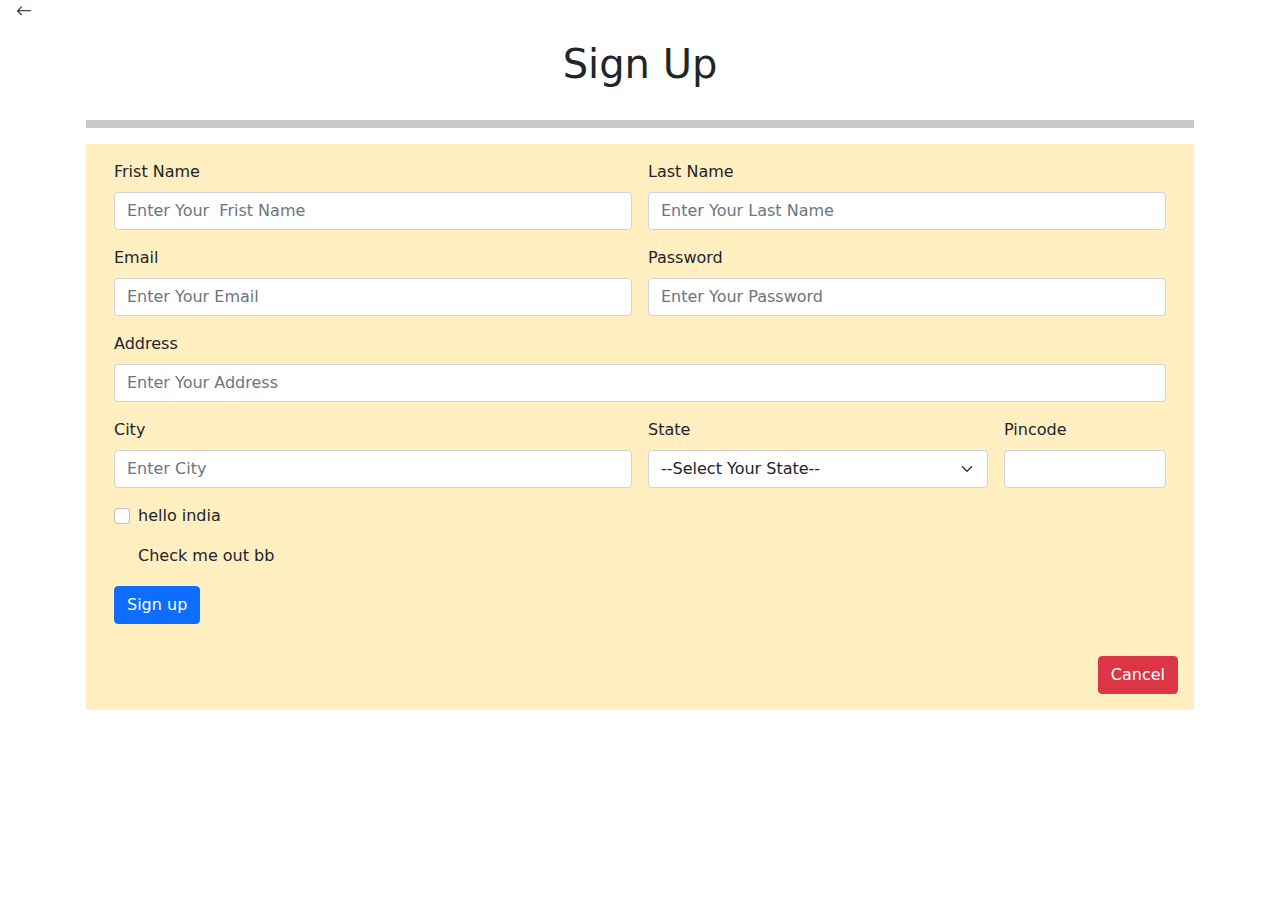
<file: sign-up.html>
<!DOCTYPE html>
<html lang="en">
  <head>
    <meta charset="UTF-8" />
    <meta http-equiv="X-UA-Compatible" content="IE=edge" />
    <meta name="viewport" content="width=device-width, initial-scale=1.0" />
    <title>The plant corner/Sign-up Page</title>

    <!-- bootstarp css -->
    <link rel="stylesheet" type="text/css" href="css/bootstrap.min.css" />
    <!-- bootstarp icon css -->
    <link
      rel="stylesheet"
      href="https://cdn.jsdelivr.net/npm/bootstrap-icons@1.7.0/font/bootstrap-icons.css"
    />
    <!-- owl carousel css -->
    <link rel="stylesheet" type="text/css" href="css/owl.carousel.min.css" />
    <!-- font awesome icon css -->
    <link
      rel="stylesheet"
      href="https://cdnjs.cloudflare.com/ajax/libs/font-awesome/6.0.0-beta2/css/all.min.css"
      integrity="sha512-YWzhKL2whUzgiheMoBFwW8CKV4qpHQAEuvilg9FAn5VJUDwKZZxkJNuGM4XkWuk94WCrrwslk8yWNGmY1EduTA=="
      crossorigin="anonymous"
      referrerpolicy="no-referrer"
    />
    <!-- custom css jo mene linki h -->
    <link rel="stylesheet" type="text/css" href="css/style.css" />
    <!-- page links -->
    <link rel="stylesheet" href="about-us.html" />
    <link rel="stylesheet" href="product.html" />
    <link rel="stylesheet" href="contact.html" />
    <link rel="stylesheet" href="cart.html" />
  </head>
  <body>
    <a href="index.html" class="text-dark"><i class="bi bi-arrow-left fa-2x mx-3"></i></a>
    <div class="container p-3">

      <h1 class="text-center pb-3">Sign Up</h1>
      <hr class="pb-2" />
      <form class="p-3 bg-warning bg-opacity-25" action="mailto:lalitkumar9710888@gmail.com" method="post"
      enctype="multipart/form-data">
        <div class="container">
          <div class="row g-3">
            <div class="col-md-6">
              <label for="inputEmail4" class="form-label">Frist Name</label>
              <input
                type="Firstname"
                class="form-control"
                size="15"
                id="inputEmail4"
                placeholder="Enter Your  Frist Name"
                required
              />
              
            </div>
            <div class="col-md-6">
              <label for="inputEmail4" class="form-label">Last Name</label>
              <input
                type="Lastname"
                class="form-control"
                size="15"
                id="inputEmail4"
                placeholder="Enter Your Last Name"
                required
              />
            </div>
            <div class="col-md-6">
              <label for="inputEmail4" class="form-label">Email</label>
              <input
                type="email"
                class="form-control"
                size="40"
                id="inputEmail4"
                placeholder="Enter Your Email"
                required
              />
            </div>
            <div class="col-md-6">
              <label for="inputPassword4" class="form-label">Password</label>
              <input
                type="password"
                class="form-control"
                size="8"
                id="inputPassword4"
                placeholder="Enter Your Password"
                required
              />
            </div>
            <div class="col-12">
              <label for="inputAddress" class="form-label">Address</label>
              <input
                type="text"
                class="form-control"
                id="inputAddress"
                placeholder="Enter Your Address"
                required
              />
            </div>

            <div class="col-md-6">
              <label for="inputCity" class="form-label">City</label>
              <input
                type="text"
                class="form-control"
                id="inputCity"
                placeholder="Enter City"
                required
              />
            </div>
            <div class="col-md-4">
              <label for="inputState" class="form-label">State</label>
              <select id="inputState" class="form-select">
                <option selected>--Select Your State--</option>
                <option>Andaman and Nicobar Island</option>
                <option>Andhra Pradesh</option>
                <option>Arunachal Pradesh</option>
                <option>Assam</option>
                <option>Bihar</option>
                <option>Chandighar</option>
                <option>Chhattisghar</option>
                <option>Dadra and Nagar Haveli and Daman and Diu</option>
                <option>Goa</option>
                <option>Gujrat</option>
                <option>Haryana</option>
                <option>Himachal Pardesh</option>
                <option>Jammu and Kashmir</option>
                <option>Jharkhand</option>
                <option>Karnataka</option>
                <option>Kerala</option>
                <option>Ladakh</option>
                <option>Lakshadweep</option>
                <option>Madhya Pardesh</option>
                <option>Maharashtra</option>
                <option>Manipur</option>
                <option>Meghalaya</option>
                <option>Mizoram</option>
                <option>Nagaland</option>
                <option>NCT of Delhi</option>
                <option>Odisha</option>
                <option>Puducherry</option>
                <option>Punjab</option>
                <option>Rajasthan</option>
                <option>Sikkim</option>
                <option>Tamil Nadu</option>
                <option>Telangana</option>
                <option>Tripura</option>
                <option>Uttar Pardesh</option>
                <option>Uttarakhand</option>
                <option>West Bengal</option>
              </select>
            </div>
            <div class="col-md-2">
              <label for="inputZip" class="form-label">Pincode</label>
              <input type="text" class="form-control" id="inputZip" required />
            </div>
            <div class="col-12">
              <div class="form-check">
                <input
                  class="form-check-input"
                  type="checkbox"
                  id="gridCheck"
                />
                <p>hello india</p>
                <label class="form-check-label" for="gridCheck">
                  Check me out bb
                </label>
              </div>
            </div>
            <div class="col-12">
              <button type="submit" class="btn btn-primary">
                <a href="" class="text-white text-decoration-none"
                  >Sign up</a
                >
              </button>
            </div>
          </div>
        </div>
      </form>
      <div class="col text-end p-3 bg-warning bg-opacity-25">
      <button type="submit" class="btn btn-danger">
        <a href="index.html" class="text-white text-decoration-none">Cancel</a>
      </button>
      </div>
    </div>



  </body>
</html>
</file>
<file: css/style.css>
/* utility classes */
.text-shadow{
  text-shadow: -7px -4px 5px;
}
/* navigation section */
#logo {
  width: 150px;
}
#nav-item .nav-link{
font-size: x-large;
font-weight: 600;
color:white;
}
#nav-item .nav-link:hover{
color: rgb(255, 67, 20);
}
.navbar{
  z-index: 2;
}
/* badge on cart of navbar */
#numofcart{
  display: none;

}


/* slider section */


.item img{
  height: 90vh !important;
  margin-right: 0px !important;
  }
.cont{
 color:cornsilk;
 
}
  
.cont:hover{
  color: rgb(54, 25, 134) !important;
}
#owl-slider1 .owl-nav .owl-next{
  position: absolute;
  top: 48%;
  right:10px;
  opacity: 1;
  z-index: 1;
  font-size: 40px !important;
  color: white !important;
}
#owl-slider1 .owl-nav .owl-next:hover{
  color: rgba(18, 231, 18, 0.87) !important;
  transition: 0.3s;
}
#owl-slider1 .owl-nav .owl-prev{
  position: absolute;
  top:48%;
  left: 10px;
  opacity: 1;
  z-index: 1;
  font-size: 40px !important;
  color: white !important;
}
#owl-slider1 .owl-nav .owl-prev:hover{
  color: rgba(18, 231, 18, 0.87) !important;
  transition: 0.3s;
}
/* product section  */
.product-list{
  background-color: lightgoldenrodyellow;
}
.product-list h1{
  color: darkolivegreen;
}
.card img{
 
  height: 15rem;
}
.card p{
  font-size: 18px;
}
.card:hover{

 box-shadow: 0 20px 15px rgba(33,33,33,.5); 

}


/* work done by us  */
#owl-slider2 .card-body a {
  text-decoration: none;
}
/* testimonials section */
#testimonial .row img{
  width: 120px;
}
#testimonial .row .col-md-3{
  background-color: blanchedalmond;
  border-radius: 18px;
}
#testimonial .row .col-md-3:hover{
  box-shadow: 0 20px 15px rgba(33,33,33,.5); 
  cursor: pointer;
}
/* contact section */
#contact-row{
  background-image: url('../images/slide1.jpg');
  background-size:cover;

}
/* footer section */
#footer-row img{
 width: 250px;
}



/*------------------------- login section ----------------------- */
.login {
  display: none;/* Hidden by default */
  position: fixed; /* Stay in place */
  z-index: 1; /* Sit on top */
  left: 0;
  top: 0;
  width: 100%; /* Full width */
  height: 100%; /* Full height */
  overflow: auto; /* Enable scroll if needed */
 
  padding-top: 60px;
}
#login-container{
  border-radius: 10px !important;
  position:absolute;
  width:68% !important;
  left: 15%;
  top: 12% !important;
  background-color: lightgoldenrodyellow !important;
}

/*-------- product page------------ */
#indoor-plant h1{
color:rgb(44, 116, 41);
}
#outdoor-plant h1{
  color:rgb(30, 117, 197);
}
#flowers h1{
  color:rgb(228, 71, 51);
}
#seasonal-flower h1{
  color:rgb(134, 16, 170);
}

/* -------------- payment page ------------- */
#cardpay{
  display: none;
}
#upipay{
  display: none;
}
#cashpay{
  display: none;
}
</file>
